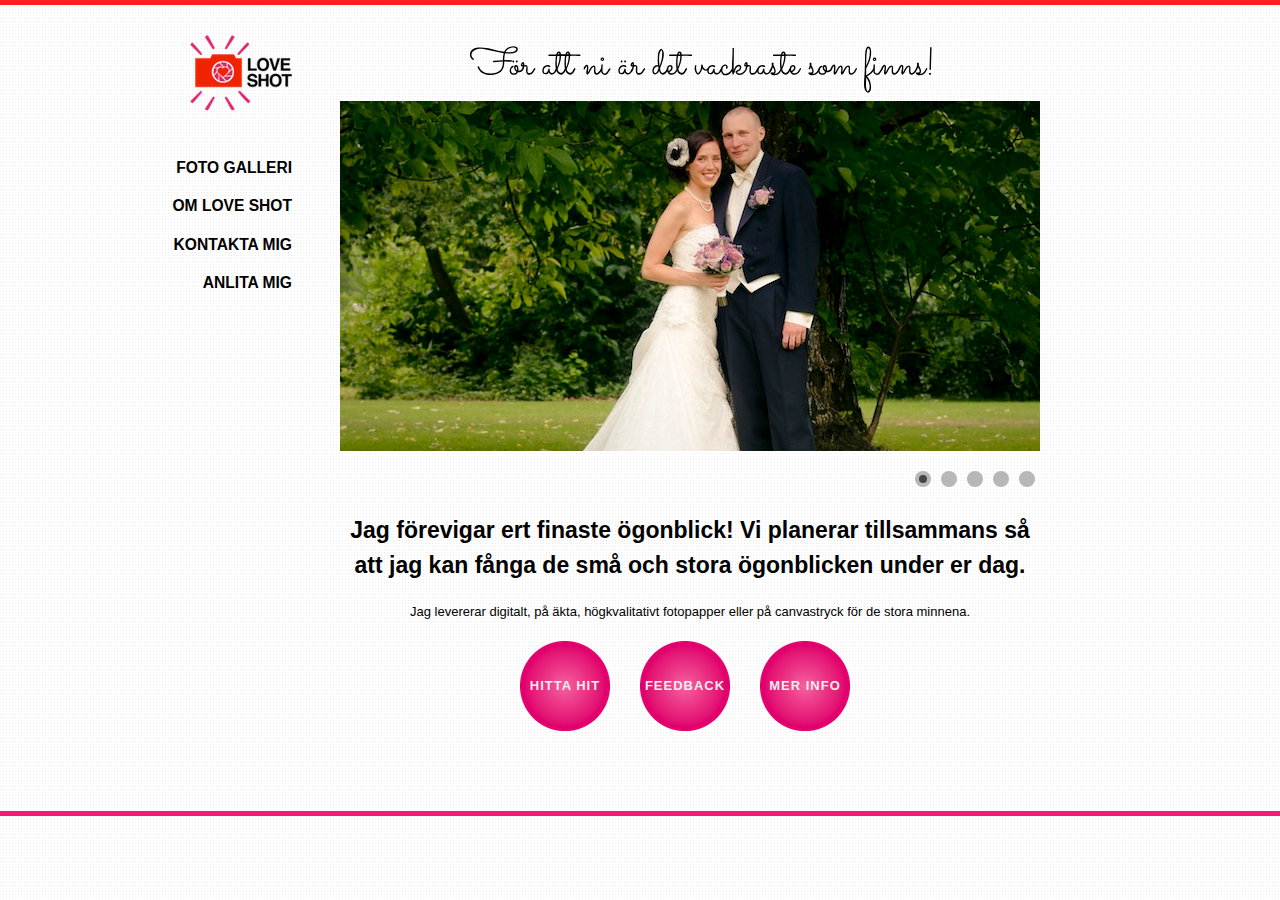
<file: static/index.html>
<!DOCTYPE html>
<html lang="en">

<head>
	<LINK REL="SHORTCUT ICON" HREF="/img/favicon.ico" /> 
	<meta charset="utf-8"/>
	<title>❤ LOVE SHOT ❤</title>
	<link rel="stylesheet" type="text/css" href="css/style.css"/>
	<link rel="stylesheet" type="text/css" media="all" href="css/reset.css" />
	<link rel="stylesheet" type="text/css" media="all" href="css/text.css" />
	<link rel="stylesheet" type="text/css" media="all" href="css/960.css" />
	<link rel="stylesheet" type="text/css" href="css/camera.css" />
	<script type='text/javascript' src='js/jquery.min.js'></script>
		<script src="js/cufon-yui.js" type="text/javascript"></script>
		<script src="js/Sacramento_400.font.js" type="text/javascript"></script>
		<script type="text/javascript">
			Cufon.replace('h1'); // Works without a selector engine
		</script>
    <script type='text/javascript' src='js/jquery.mobile.customized.min.js'></script>
    <script type='text/javascript' src='js/jquery.easing.1.3.js'></script> 
    <script type='text/javascript' src='js/camera.min.js'></script> 
    <script>
		jQuery(function(){
			
			jQuery('#camera_wrap_1').camera({
				thumbnails: false
			});
		});
	</script>
</head>

<body>
<hr class="style-top">
<div class="container_16">
	<div class="grid_16">
		<div class="grid_2 alpha">
			<div id="logo">
				<a href="index.html"><h1>LOVE SHOT</h1></a>
			</div>
		</div>

		<div class="grid_10 prefix_3 omega">
			<h1 class="tagline">För att ni är det vackraste som finns!</h1>
		</div>
	</div>
	
	<div class="grid_3 alpha">
		<div id="nav">
			<ul>
				<li><a href="foto-galleri.html">Foto Galleri</a></li>
				<li><a href="om-love.html">Om Love Shot</a></li>
				<li><a href="contact.html">Kontakta mig</a></li>
				<li><a href="bokatid.html">Anlita mig</a></li>
			</ul>
		</div>
	</div>
		<div class="grid_12 omega">
			<div class="camera_wrap camera_azure_skin" id="camera_wrap_1">
            <div data-src="img/slides/crp1.png">
                <!-- <div class="camera_caption simpleFade">
                </div> -->
            </div>
            <div data-src="img/slides/crp2.png">
                <!-- <div class="camera_caption simpleFade">
                </div> -->
            </div>
            <div data-src="img/slides/crp3.png">
                <!-- <div class="camera_caption simpleFade">
                </div> -->
            </div>
            <div data-src="img/slides/crp4.png">
                <!-- <div class="camera_caption simpleFade">
                </div> -->
            </div>
            <div data-src="img/slides/crp5.png">
				<!--<div class="camera_caption simpleFade">
                </div> -->
            </div>
        </div>
        <h2 class="desc">Jag förevigar ert finaste ögonblick! Vi planerar tillsammans så att jag kan fånga de små och stora ögonblicken under er dag. </h2>
        	<p class="desc">Jag levererar digitalt, på äkta, högkvalitativt fotopapper eller på canvastryck för de stora minnena.</p>
	</div>
	<div class="grid_2 prefix_6 alpha">
		<div class="circle">
			<a href="karta.html"><p>Hitta hit</p></a>
		</div>
	</div>

	<div class="grid_2">
		<div class="circle">
			<a href="feedback.html"><p>Feedback</p></a>
		</div>
	</div>

	<div class="grid_2 omega">
		<div class="circle">
			<a href="mer-info.html"><p>Mer info</p></a>
		</div>
	</div>
</div>
<br>
<hr class="style-bottom">
</body>

</html>
</file>
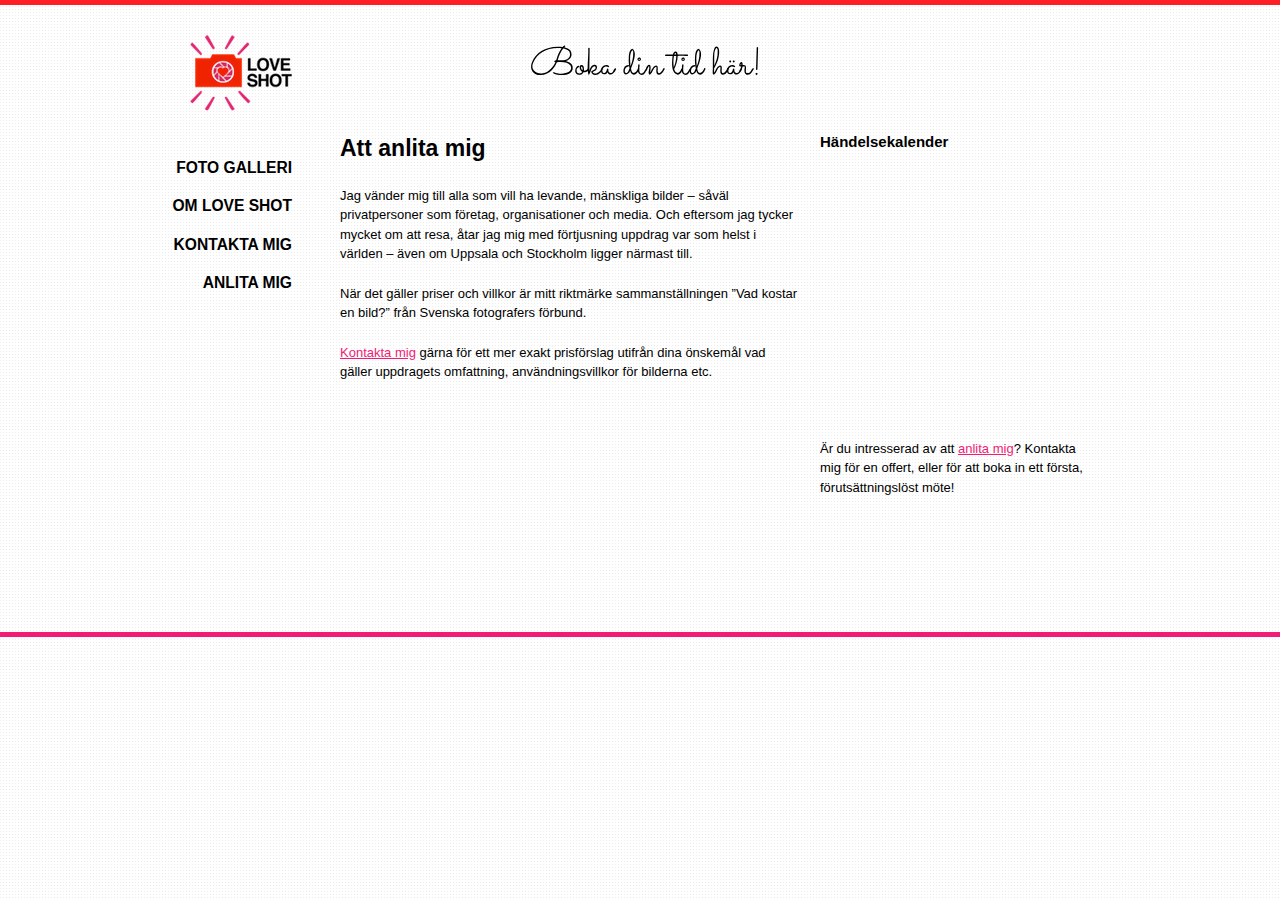
<file: static/bokatid.html>
<!DOCTYPE html>

<head>
	<meta charset="utf-8"/>
	<html lang="sv">
	<title>❤ LOVE SHOT ❤</title>
	<script src="js/cufon-yui.js" type="text/javascript"></script>
		<script src="js/Sacramento_400.font.js" type="text/javascript"></script>
		<script type="text/javascript">
			Cufon.replace('h1'); // Works without a selector engine
		</script>
	<link rel="stylesheet" type="text/css" href="css/style.css"/>
	<link rel="stylesheet" type="text/css" media="all" href="css/reset.css" />
	<link rel="stylesheet" type="text/css" media="all" href="css/text.css" />
	<link rel="stylesheet" type="text/css" media="all" href="css/960.css" />	
</head>

<body>
<hr class="style-top">
<div class="container_16">
	<div class="grid_16">
		<div class="grid_2 alpha">
			<div id="logo">
				<a href="index.html"><h1>LOVE SHOT</h1></a>  
			</div>													
		</div>

		<div class="grid_8 prefix_4 omega">
			<h1 class="tagline">Boka din tid här!</h1>  
		</div>
	</div>
	
	<div class="grid_3 alpha">
		<div id="nav">
			<ul>
				<li><a href="foto-galleri.html">Foto Galleri</a></li>         
				<li><a href="om-love.html">Om Love Shot</a></li>								
				<li><a href="contact.html">Kontakta mig</a></li>
				<li><a href="bokatid.html">Anlita mig</a></li>
			</ul>
		</div>
	</div>

	<div class="grid_13 omega">
		<div class="grid_8 alpha">
			<h2>Att anlita mig</h2>
			
			<p>Jag vänder mig till alla som vill ha levande, mänskliga bilder – såväl privatpersoner som företag, organisationer och media. Och eftersom jag tycker mycket om att resa, åtar jag mig med förtjusning uppdrag var som helst i världen – även om Uppsala och Stockholm ligger närmast till.</p>
 
			<p>När det gäller priser och villkor är mitt riktmärke sammanställningen ”Vad kostar en bild?” från Svenska fotografers förbund.</p>
			<p><a href="contact.html"><span class="coloredlink">Kontakta mig</span></a> gärna för ett mer exakt prisförslag utifrån dina önskemål vad gäller uppdragets omfattning, användningsvillkor för bilderna etc.</p>
		</div>
		<div id="last" class="grid_5 omega">
			<h6>Händelsekalender</h6>
			<iframe src="https://www.google.com/calendar/embed?showTitle=0&amp;showNav=0&amp;showPrint=0&amp;showCalendars=0&amp;height=240&amp;wkst=1&amp;bgcolor=%23FFFFFF&amp;src=thebashfulbear%40gmail.com&amp;color=%232952A3&amp;ctz=Europe%2FStockholm" style=" border-width:0 " width="300" height="240" frameborder="0" scrolling="no"></iframe>
			<br>
			<br>
			<p>Är du intresserad av att <a href="contact.html"><span class="coloredlink">anlita mig</span></a>? Kontakta mig för en offert, eller för att boka in ett första, förutsättningslöst möte!</p>
		</div>
	</div>
</div>
<br>
<hr class="style-bottom"> 
</body>
</html>
</file>
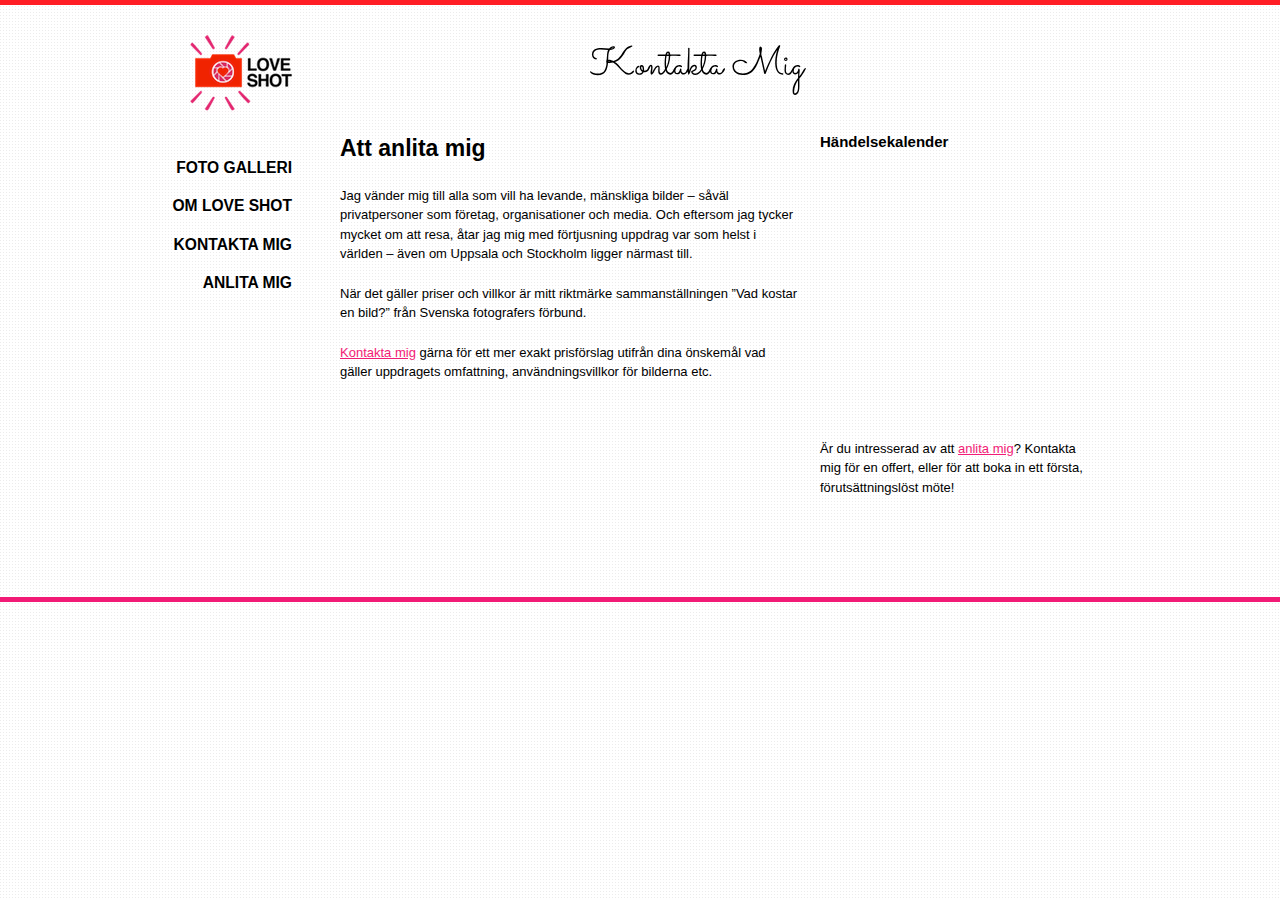
<file: static/bokatid2.html>
<!DOCTYPE html>
<html lang="en">

<head>
	<meta charset="utf-8"/>
	<html lang="sv">
	<title>❤ LOVE SHOT ❤</title>
		<script src="js/cufon-yui.js" type="text/javascript"></script>
		<script src="js/Sacramento_400.font.js" type="text/javascript"></script>
		<script type="text/javascript">
			Cufon.replace('h1'); // Works without a selector engine
		</script>
	<link rel="stylesheet" type="text/css" href="css/style.css"/>
	<link rel="stylesheet" type="text/css" media="all" href="css/reset.css" />
	<link rel="stylesheet" type="text/css" media="all" href="css/text.css" />
	<link rel="stylesheet" type="text/css" media="all" href="css/960.css" />
	<script type='text/javascript' src='js/jquery.min.js'></script>
	<script src="js/jquery.validate.js"></script>
	<script src="js/jquery.placeholder.js"></script>
	<script src="js/jquery.form.js"></script>

	<script>
	$(function(){
	$('#contact').validate({
	submitHandler: function(form) {
		$(form).ajaxSubmit({
		url: 'process.php',
		success: function() {
		$('#contact').hide();
		$('#contact-form').append("<p class='thanks'>Tack! Ditt meddelande har skickats.</p>")
		}
		});
		}
	});         
	});
	</script>		
</head>

<body>
<hr class="style-top">
<div class="container_16">
	<div class="grid_16">
		<div class="grid_2 alpha">
			<div id="logo">
				<a href="index.html"><h1>LOVE SHOT</h1></a>  
			</div>													
		</div>

		<div class="grid_8 prefix_5 omega">
			<h1 class="tagline">Kontakta Mig</h1>  
		</div>
	</div>
	
	<div class="grid_3 alpha">
		<div id="nav">
			<ul>
				<li><a href="foto-galleri.html">Foto Galleri</a></li>         
				<li><a href="om-love.html">Om Love Shot</a></li>								
				<li><a href="contact.html">Kontakta mig</a></li>
				<li><a href="bokatid.html">Anlita mig</a></li>
			</ul>
		</div>
	</div>
		<div class="grid_13 omega">
		<div class="grid_8  alpha">
			<h2>Att anlita mig</h2>
			
			<p>Jag vänder mig till alla som vill ha levande, mänskliga bilder – såväl privatpersoner som företag, organisationer och media. Och eftersom jag tycker mycket om att resa, åtar jag mig med förtjusning uppdrag var som helst i världen – även om Uppsala och Stockholm ligger närmast till.</p>
 
			<p>När det gäller priser och villkor är mitt riktmärke sammanställningen ”Vad kostar en bild?” från Svenska fotografers förbund.</p>
			<p><a href="contact.html"><span class="coloredlink">Kontakta mig</span></a> gärna för ett mer exakt prisförslag utifrån dina önskemål vad gäller uppdragets omfattning, användningsvillkor för bilderna etc.</p>
		</div>
		
		<div class="grid_5 omega">
			<h6>Händelsekalender</h6>
			<iframe src="https://www.google.com/calendar/embed?showTitle=0&amp;showNav=0&amp;showPrint=0&amp;showCalendars=0&amp;height=240&amp;wkst=1&amp;bgcolor=%23FFFFFF&amp;src=thebashfulbear%40gmail.com&amp;color=%232952A3&amp;ctz=Europe%2FStockholm" style=" border-width:0 " width="300" height="240" frameborder="0" scrolling="no"></iframe>
			<br>
			<br>
			<p>Är du intresserad av att <a href="contact.html"><span class="coloredlink">anlita mig</span></a>? Kontakta mig för en offert, eller för att boka in ett första, förutsättningslöst möte!</p>
		</div>
	</div>
</div>
<br>
<hr class="style-bottom"> 
</body>
</html>
</file>
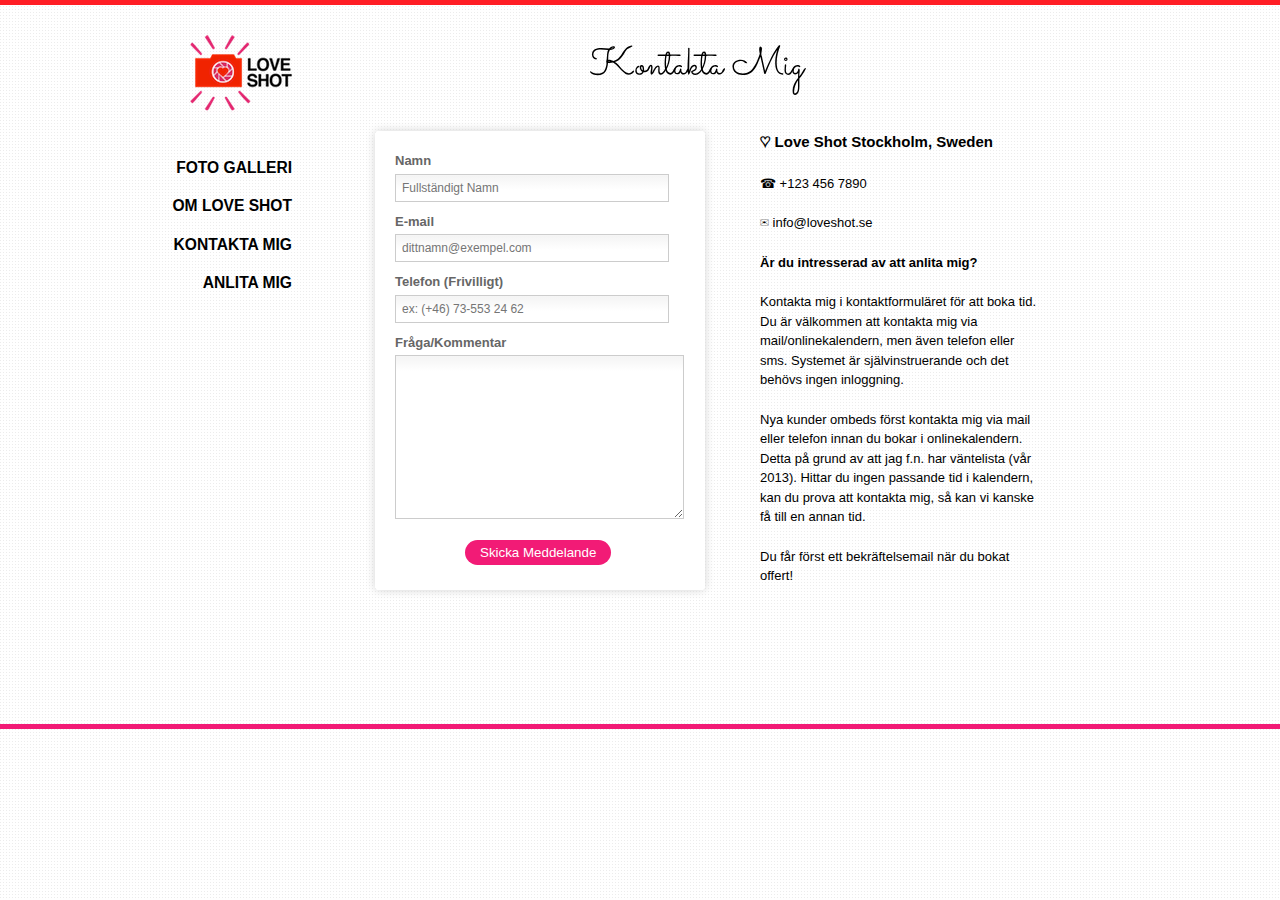
<file: static/contact.html>
<!DOCTYPE html>
<html lang="en">

<head>
	<meta charset="utf-8"/>
	<html lang="sv">
	<title>❤ LOVE SHOT ❤</title>
		<script src="js/cufon-yui.js" type="text/javascript"></script>
		<script src="js/Sacramento_400.font.js" type="text/javascript"></script>
		<script type="text/javascript">
			Cufon.replace('h1'); // Works without a selector engine
		</script>
	<link rel="stylesheet" type="text/css" href="css/style.css"/>
	<link rel="stylesheet" type="text/css" media="all" href="css/reset.css" />
	<link rel="stylesheet" type="text/css" media="all" href="css/text.css" />
	<link rel="stylesheet" type="text/css" media="all" href="css/960.css" />
	<script type='text/javascript' src='js/jquery.min.js'></script>
	<script src="js/jquery.validate.js"></script>
	<script src="js/jquery.placeholder.js"></script>
	<script src="js/jquery.form.js"></script>

	<script>
	$(function(){
	$('#contact').validate({
	submitHandler: function(form) {
		$(form).ajaxSubmit({
		url: 'process.php',
		success: function() {
		$('#contact').hide();
		$('#contact-form').append("<p class='thanks'>Tack! Ditt meddelande har skickats.</p>")
		}
		});
		}
	});         
	});
	</script>		
</head>

<body>
<hr class="style-top">
<div class="container_16">
	<div class="grid_16">
		<div class="grid_2 alpha">
			<div id="logo">
				<a href="index.html"><h1>LOVE SHOT</h1></a>  
			</div>													
		</div>

		<div class="grid_8 prefix_5 omega">
			<h1 class="tagline">Kontakta Mig</h1>  
		</div>
	</div>
	
	<div class="grid_3 alpha">
		<div id="nav">
			<ul>
				<li><a href="foto-galleri.html">Foto Galleri</a></li>         
				<li><a href="om-love.html">Om Love Shot</a></li>								
				<li><a href="contact.html">Kontakta mig</a></li>
				<li><a href="bokatid.html">Anlita mig</a></li>
			</ul>
		</div>
	</div>
		<div class="grid_13 omega">
		<div id="contact-form" class="grid_7  alpha">
			<form id="contact" method="post" action="">
				<fieldset>	

				<label for="name">Namn</label>
				<input type="text" name="name" placeholder="Fullst&auml;ndigt Namn" title="Ange ditt namn" class="required">

				<label for="email">E-mail</label>
				<input type="email" name="email" placeholder="dittnamn@exempel.com" title="Ange din e-mail adress" class="required email">

				<label for="phone">Telefon (Frivilligt)</label>
				<input type="tel" name="phone" placeholder="ex: (+46) 73-553 24 62">

				<label for="message">Fr&aring;ga/Kommentar</label>
				<textarea name="message" title="Ange fr&aring;ga/kommentar" class="required message"></textarea>

				<input type="submit" name="submit" class="button" id="submit" value="Skicka Meddelande" />

				</fieldset>
		</div>
				<script src="js/modernizr-min.js"></script>
				<script>
				if (!Modernizr.input.placeholder){
				      $('input[placeholder], textarea[placeholder]').placeholder();
				}
				</script>
		<div class="grid_5 omega">
			<h6>♡ Love Shot Stockholm, Sweden</h6>
			<p>☎ +123 456 7890</p>
			<p>✉ info@loveshot.se</p>
			<p><strong>Är du intresserad av att anlita mig?</strong></p>
           <p>Kontakta mig i kontaktformuläret för att boka tid. Du är välkommen att kontakta mig via mail/onlinekalendern, men även telefon eller sms. Systemet är självinstruerande och det behövs ingen inloggning.
           <p> Nya kunder ombeds först kontakta mig via mail eller telefon innan du bokar i onlinekalendern. Detta på grund av att jag f.n. har väntelista (vår 2013). Hittar du ingen passande tid i kalendern, kan du prova att kontakta mig, så kan vi kanske få till en annan tid.</p>
<p>Du får först ett bekräftelsemail när du bokat offert!</p>
			<br>
			<br>
		</div>
	</div>
</div>
<br>
<hr class="style-bottom"> 
</body>
</html>
</file>
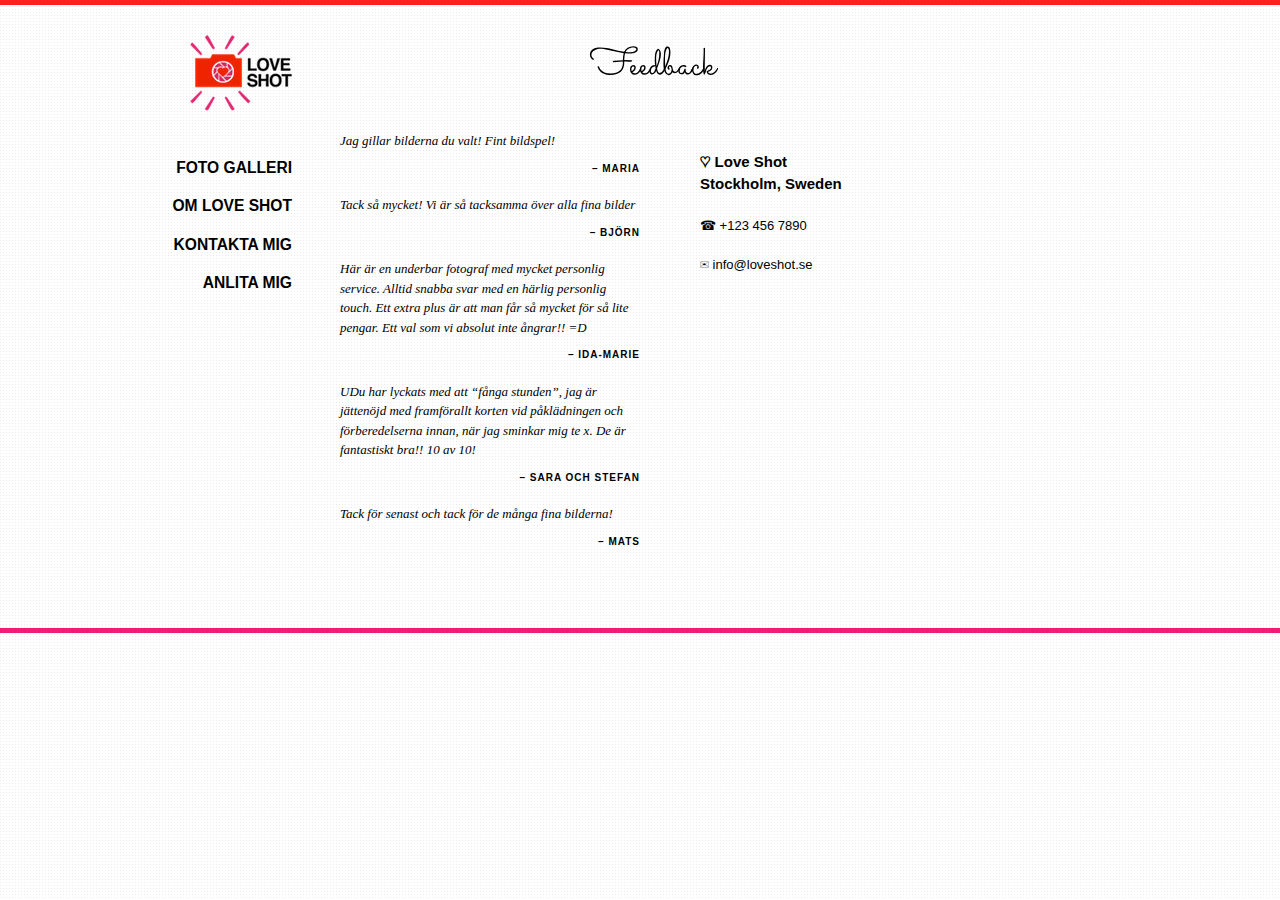
<file: static/feedback.html>
<!DOCTYPE html>
<head>
	<meta charset="utf-8"/>
	<html lang="sv">
	<title>❤ LOVE SHOT ❤</title>
	<link rel="stylesheet" type="text/css" href="css/style.css"/>
	<link rel="stylesheet" type="text/css" media="all" href="css/reset.css" />
	<link rel="stylesheet" type="text/css" media="all" href="css/text.css" />
	<link rel="stylesheet" type="text/css" media="all" href="css/960.css" />
		<script src="js/cufon-yui.js" type="text/javascript"></script>
		<script src="js/Sacramento_400.font.js" type="text/javascript"></script>
		<script type="text/javascript">
			Cufon.replace('h1'); // Works without a selector engine
		</script>
</head>

<body>
<hr class="style-top">
<div class="container_16">
	<div class="grid_16">
		<div class="grid_2 alpha">
			<div id="logo">
				<a href="index.html"><h1>LOVE SHOT</h1></a>  
			</div>													
		</div>

		<div class="grid_8 prefix_5 omega">
			<h1 class="tagline">Feedback</h1>  
		</div>
	</div>
	
	<div class="grid_3 alpha">
		<div id="nav">
			<ul>
				<li><a href="foto-galleri.html">Foto Galleri</a></li>         
				<li><a href="om-love.html">Om Love Shot</a></li>								
				<li><a href="contact.html">Kontakta mig</a></li>
				<li><a href="bokatid.html">Anlita mig</a></li>
			</ul>
		</div>
	</div>

	<div class="grid_13 omega">
		<div class="grid_6 alpha">	
		
		<blockquote>
			<p>Jag gillar bilderna du valt! Fint bildspel!</p>
			<cite>&ndash; Maria</cite>
		</blockquote>
		<br>
		<blockquote>
			<p>Tack så mycket! Vi är så tacksamma över alla fina bilder</p>
			<cite>&ndash; Björn</cite>
		</blockquote>
		<br>
		<blockquote>
			<p>Här är en underbar fotograf med mycket personlig service. Alltid snabba svar med en härlig personlig touch. Ett extra plus är att man får så mycket för så lite pengar. Ett val som vi absolut inte ångrar!! =D</p>
			<cite>&ndash; Ida-Marie</cite>
		</blockquote>
		<br>
		<blockquote>
			<p>UDu har lyckats med att “fånga stunden”, jag är jättenöjd med framförallt korten vid påklädningen och förberedelserna innan, när jag sminkar mig te x. De är fantastiskt bra!! 10 av 10!</p>
			<cite>&ndash; Sara och Stefan</cite>
		</blockquote>
		<br>
		<blockquote>
			<p>Tack för senast och tack för de många fina bilderna!</p>
			<cite>&ndash; Mats</cite>
		</blockquote>
		<br>
		</div>

		<div class="grid_3 omega">
			<br>
			<h6>♡ Love Shot Stockholm, Sweden</h6>
			<p>☎ +123 456 7890</p>
			<p>✉ info@loveshot.se</p>
		</div>
	</div>
</div>
<hr class="style-bottom"> 
</body>
</html>
</file>
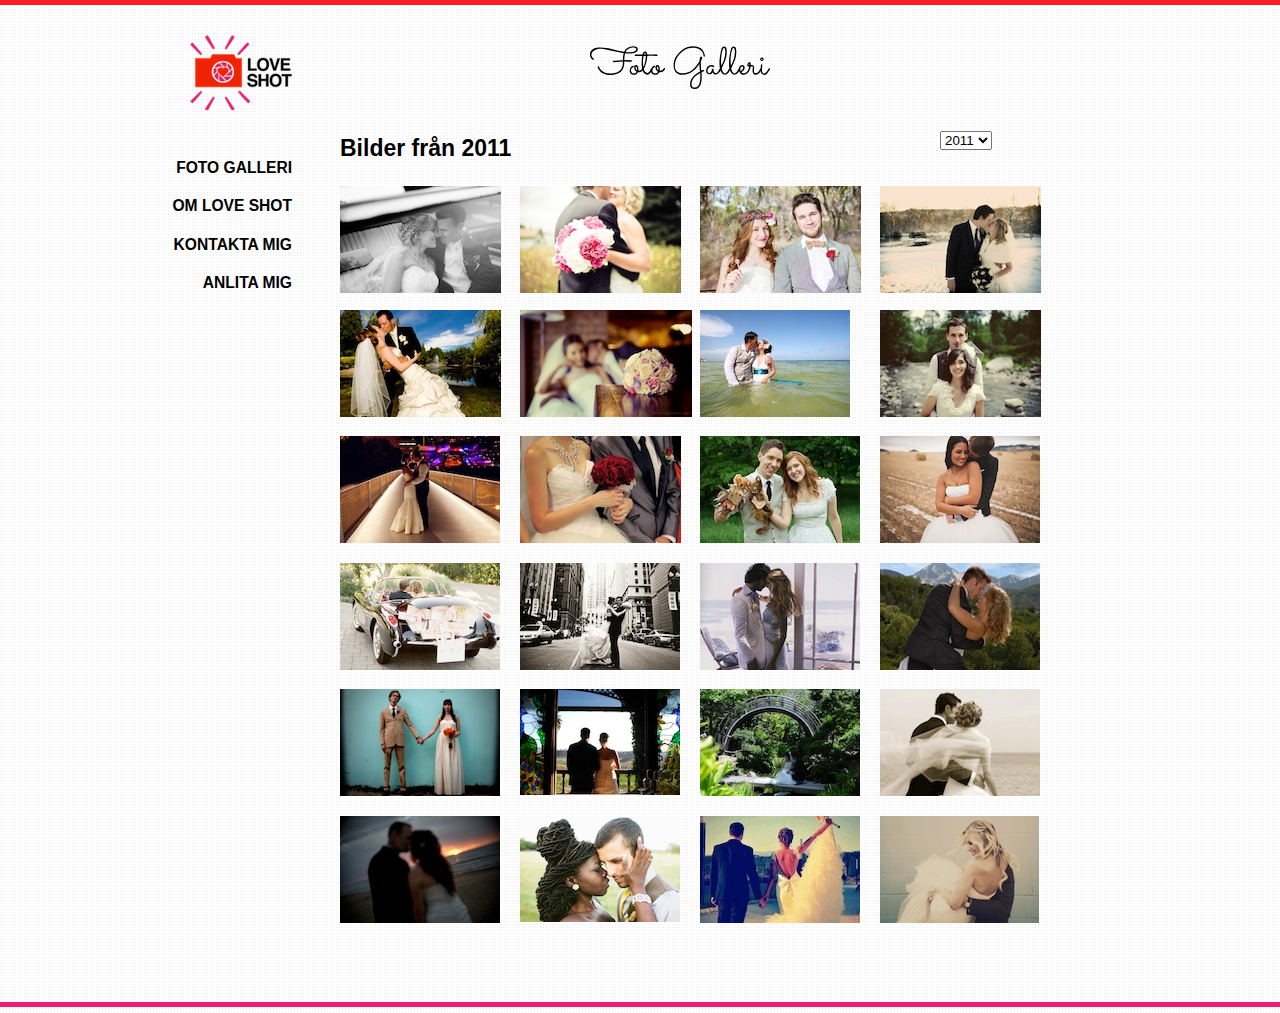
<file: static/foto-galleri-2011.html>
<!DOCTYPE html>
<html lang="en">

<head>
	<meta charset="utf-8"/>
	<title>❤ LOVE SHOT ❤</title>
		<script src="js/cufon-yui.js" type="text/javascript"></script>
		<script src="js/Sacramento_400.font.js" type="text/javascript"></script>
		<script type="text/javascript">
			Cufon.replace('h1'); // Works without a selector engine
		</script>
	<link rel="stylesheet" type="text/css" href="css/style.css"/>
	<link rel="stylesheet" type="text/css" media="all" href="css/reset.css" />
	<link rel="stylesheet" type="text/css" media="all" href="css/text.css" />
	<link rel="stylesheet" type="text/css" media="all" href="css/960.css" />
	<link href="css/lightbox.css" rel="stylesheet" />
	<script type='text/javascript' src='js/jquery.min.js'></script>
	<script src="js/jquery-1.7.2.min.js"></script>
	<script src="js/lightbox.js"></script>
	<script type="text/javascript">
        function OnClickButton () {
           var selectBox = document.getElementById("navigation");
    	   var selectedValue = selectBox.options[selectBox.selectedIndex].value;
    		location.href = selectedValue;
        }
    </script>
</head>

<body>
<hr class="style-top">
<div class="container_16">
	<div class="grid_16">
		<div class="grid_2 alpha">
			<div id="logo">
				<a href="index.html"><h1>LOVE SHOT</h1></a>
			</div>
		</div>

		<div class="grid_8 prefix_5 omega">
			<h1 class="tagline">Foto Galleri</h1>
		</div>
	</div>
	
	<div class="grid_3 alpha">
		<div id="nav">
			<ul>
				<li><a href="foto-galleri.html">Foto Galleri</a></li>
				<li><a href="om-love.html">Om Love Shot</a></li>
				<li><a href="contact.html">Kontakta mig</a></li>
				<li><a href="bokatid.html">Anlita mig</a></li>
			</ul>
		</div>
	</div>
			<div class="grid_4">
				<h2>Bilder från 2011</h2>
			</div>
			
			<div class="grid_2 prefix_6 omega">
			<select id="navigation" onchange="OnClickButton()">
			  <option value="foto-galleri.html">2013</option>
			  <option value="foto-galleri-2012.html">2012</option>
			  <option value="2011" selected>2011</option>
			</select>
			</div>
	<div class="grid_12 omega">

			<div class="grid_3 alpha">
				<a href="img/galleri/
			2011/big_/bg_1.jpg" rel="lightbox[nyabilder]" title="Agnes och Aron"><img src="img/galleri/
			2011/sm_1.jpg"></a>
			</div>
			<div class="grid_3">
				<a href="img/galleri/
			2011/big_/bg_2.jpg" rel="lightbox[nyabilder]" title="Ella och  Dennis"><img src="img/galleri/
			2011/sm_2.jpg"></a>
			</div>
			<div class="grid_3">
				<a href="img/galleri/
			2011/big_/bg_3.jpg" rel="lightbox[nyabilder]" title="Astrid och Edvin"><img src="img/galleri/
			2011/sm_3.jpg"></a>
			</div>
			
			<div class="grid_3 omega">
				<a href="img/galleri/
			2011/big_/bg_4.jpg" rel="lightbox[nyabilder]" title="Annie och Elliot"><img src="img/galleri/
			2011/sm_4.jpg"></a>
			</div>
	</div>

	<div class="grid_12 prefix_3 alpha">
			<div class="grid_3 alpha">
				<a href="img/galleri/
			2011/big_/bg_5.jpg" rel="lightbox[nyabilder]" title="Elvira och Filip"><img src="img/galleri/
			2011/sm_5.jpg"></a>
			</div>
			<div class="grid_3">
				<a href="img/galleri/
			2011/big_/bg_6.jpg" rel="lightbox[nyabilder]" title="Engla och Gustav"><img src="img/galleri/
			2011/sm_6.jpg"></a>
			</div>
			<div class="grid_3">
				<a href="img/galleri/
			2011/big_/bg_7.jpg" rel="lightbox[nyabilder]" title="Hanna och Jesper"><img src="img/galleri/
			2011/sm_7.jpg"></a>
			</div>
			<div class="grid_3 omega">
				<a href="img/galleri/
			2011/big_/bg_8.jpg" rel="lightbox[nyabilder]" title="Jennifer och Kalle"><img src="img/galleri/
			2011/sm_8.jpg"></a>
			</div>
	</div>
	<div class="grid_12 prefix_3 alpha">
			<br>
			<div class="grid_3 alpha">
				<a href="img/galleri/
			2011/big_/bg_9.jpg" rel="lightbox[nyabilder]" title="Kajsa och Love"><img src="img/galleri/
			2011/sm_9.jpg"></a>
			</div>
			<div class="grid_3">
				<a href="img/galleri/
			2011/big_/bg_10.jpg" rel="lightbox[nyabilder]" title="Klara och Max"><img src="img/galleri/
			2011/sm_10.jpg"></a>
			</div>
			<div class="grid_3">
				<a href="img/galleri/
			2011/big_/bg_11.jpg" rel="lightbox[nyabilder]" title="Lilly och Mikael"><img src="img/galleri/
			2011/sm_11.jpg"></a>
			</div>
			<div class="grid_3 omega">
				<a href="img/galleri/
			2011/big_/bg_12.jpg" rel="lightbox[nyabilder]" title="Lisa och Samuel"><img src="img/galleri/
			2011/sm_12.jpg"></a>
			</div>
	</div>

	<div class="grid_12 alpha prefix_3">
			<br>
			<div class="grid_3 alpha">
				<a href="img/galleri/
			2011/big_/bg_13.jpg" rel="lightbox[nyabilder]" title="Liv och Rasmus"><img src="img/galleri/
			2011/sm_13.jpg"></a>
			</div>
			<div class="grid_3">
				<a href="img/galleri/
			2011/big_/bg_14.jpg" rel="lightbox[nyabilder]" title="Melissa och Sebastian"><img src="img/galleri/
			2011/sm_14.jpg"></a>
			</div>
			<div class="grid_3">
				<a href="img/galleri/
			2011/big_/bg_15.jpg" rel="lightbox[nyabilder]" title="My och Theodor"><img src="img/galleri/
			2011/sm_15.jpg"></a>
			</div>
			<div class="grid_3 omega">
				<a href="img/galleri/
			2011/big_/bg_16.jpg" rel="lightbox[nyabilder]" title="Ronja och Tim"><img src="img/galleri/
			2011/sm_16.jpg"></a>
			</div>
	</div>

	<div class="grid_12 prefix_3 alpha">
			<br>
			<div class="grid_3 alpha">
				<a href="img/galleri/
			2011/big_/bg_17.jpg" rel="lightbox[nyabilder]" title="Victoria och William"><img src="img/galleri/
			2011/sm_17.jpg"></a>
			</div>
			<div class="grid_3">
				<a href="img/galleri/
			2011/big_/bg_18.jpg" rel="lightbox[nyabilder]" title="Stina och Viggo"><img src="img/galleri/
			2011/sm_18.jpg"></a>
			</div>
			<div class="grid_3">
				<a href="img/galleri/
			2011/big_/bg_19.jpg" rel="lightbox[nyabilder]" title="Sofie och Simon"><img src="img/galleri/
			2011/sm_19.jpg"></a>
			</div>
			<div class="grid_3 omega">
				<a href="img/galleri/
			2011/big_/bg_20.jpg" rel="lightbox[nyabilder]" title="Sofia och Nils"><img src="img/galleri/
			2011/sm_20.jpg"></a>
			</div>
	</div>
	<div class="grid_12 prefix_3 alpha">
			<br>
			<div class="grid_3 alpha">
				<a href="img/galleri/
			2011/big_/bg_21.jpg" rel="lightbox[nyabilder]" title="Tilde och Noel"><img src="img/galleri/
			2011/sm_21.jpg"></a>
			</div>
			<div class="grid_3">
				<a href="img/galleri/
			2011/big_/bg_22.jpg" rel="lightbox[nyabilder]" title="Louise och Noah"><img src="img/galleri/
			2011/sm_22.jpg"></a>
			</div>
			<div class="grid_3">
				<a href="img/galleri/
			2011/big_/bg_23.jpg" rel="lightbox[nyabilder]" title="Ester och Måns"><img src="img/galleri/
			2011/sm_23.jpg"></a>
			</div>
			<div class="grid_3 omega">
				<a href="img/galleri/
			2011/big_/bg_24.jpg" rel="lightbox[nyabilder]" title="Livia och Jonas"><img src="img/galleri/
			2011/sm_24.jpg"></a>
			</div>
	</div>

</div>
<br>
<hr class="style-bottom">
</body>

</html>
</file>
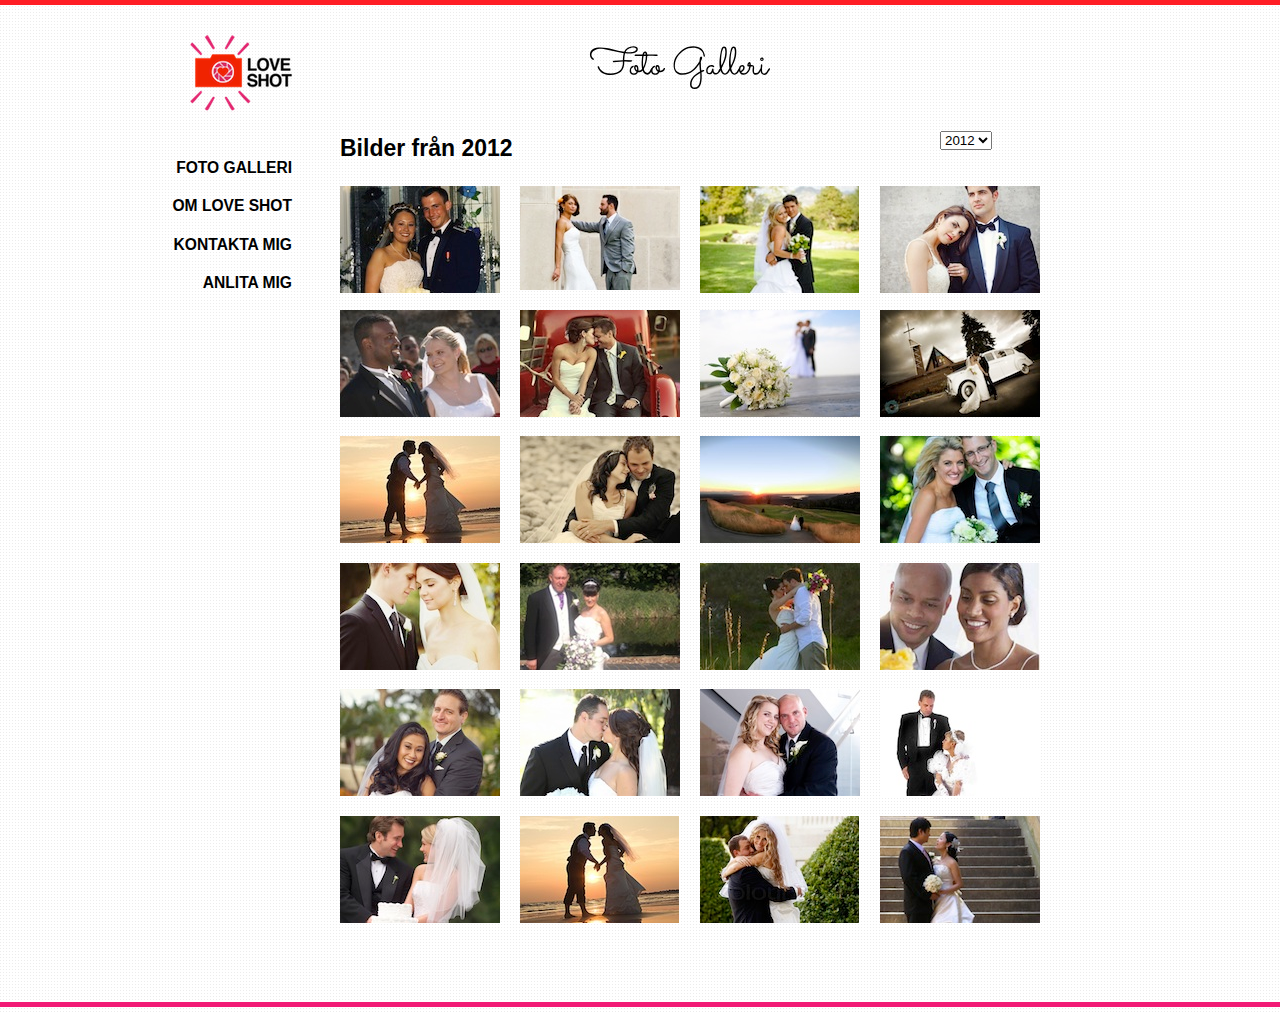
<file: static/foto-galleri-2012.html>
<!DOCTYPE html>
<html lang="en">

<head>
	<meta charset="utf-8"/>
	<title>❤ LOVE SHOT ❤</title>
		<script src="js/cufon-yui.js" type="text/javascript"></script>
		<script src="js/Sacramento_400.font.js" type="text/javascript"></script>
		<script type="text/javascript">
			Cufon.replace('h1'); // Works without a selector engine
		</script>
	<link rel="stylesheet" type="text/css" href="css/style.css"/>
	<link rel="stylesheet" type="text/css" media="all" href="css/reset.css" />
	<link rel="stylesheet" type="text/css" media="all" href="css/text.css" />
	<link rel="stylesheet" type="text/css" media="all" href="css/960.css" />
	<link href="css/lightbox.css" rel="stylesheet" />
	<script type='text/javascript' src='js/jquery.min.js'></script>
	<script src="js/jquery-1.7.2.min.js"></script>
	<script src="js/lightbox.js"></script>
		<script type="text/javascript">
        function OnClickButton () {
           var selectBox = document.getElementById("navigation");
    	   var selectedValue = selectBox.options[selectBox.selectedIndex].value;
    		location.href = selectedValue;
        }
    </script>		
</head>

<body>
<hr class="style-top">
<div class="container_16">
	<div class="grid_16">
		<div class="grid_2 alpha">
			<div id="logo">
				<a href="index.html"><h1>LOVE SHOT</h1></a>
			</div>
		</div>

		<div class="grid_8 prefix_5 omega">
			<h1 class="tagline">Foto Galleri</h1>
		</div>
	</div>
	
	<div class="grid_3 alpha">
		<div id="nav">
			<ul>
				<li><a href="foto-galleri.html">Foto Galleri</a></li>
				<li><a href="om-love.html">Om Love Shot</a></li>
				<li><a href="contact.html">Kontakta mig</a></li>
				<li><a href="bokatid.html">Anlita mig</a></li>
			</ul>
		</div>
	</div>
			<div class="grid_4">
				<h2>Bilder från 2012</h2>
			</div>
			
			<div class="grid_2 prefix_6 omega">
			<select id="navigation" onchange="OnClickButton()">
			  <option value="foto-galleri.html">2013</option>
			  <option value="2012" selected>2012</option>
			  <option value="foto-galleri-2011.html">2011</option>
			</select>
			</div>
	<div class="grid_12 omega">

			<div class="grid_3 alpha">
				<a href="img/galleri/2012/big_/bg_1.jpg" rel="lightbox[nyabilder]" title="Agnes och Aron"><img src="img/galleri/2012/sm_1.jpg"></a>
			</div>
			<div class="grid_3">
				<a href="img/galleri/2012/big_/bg_2.jpg" rel="lightbox[nyabilder]" title="Ella och  Dennis"><img src="img/galleri/2012/sm_2.jpg"></a>
			</div>
			<div class="grid_3">
				<a href="img/galleri/2012/big_/bg_3.jpg" rel="lightbox[nyabilder]" title="Astrid och Edvin"><img src="img/galleri/2012/sm_3.jpg"></a>
			</div>
			
			<div class="grid_3 omega">
				<a href="img/galleri/2012/big_/bg_4.jpg" rel="lightbox[nyabilder]" title="Annie och Elliot"><img src="img/galleri/2012/sm_4.jpg"></a>
			</div>
	</div>

	<div class="grid_12 prefix_3 alpha">
			<div class="grid_3 alpha">
				<a href="img/galleri/2012/big_/bg_5.jpg" rel="lightbox[nyabilder]" title="Elvira och Filip"><img src="img/galleri/2012/sm_5.jpg"></a>
			</div>
			<div class="grid_3">
				<a href="img/galleri/2012/big_/bg_6.jpg" rel="lightbox[nyabilder]" title="Engla och Gustav"><img src="img/galleri/2012/sm_6.jpg"></a>
			</div>
			<div class="grid_3">
				<a href="img/galleri/2012/big_/bg_7.jpg" rel="lightbox[nyabilder]" title="Hanna och Jesper"><img src="img/galleri/2012/sm_7.jpg"></a>
			</div>
			<div class="grid_3 omega">
				<a href="img/galleri/2012/big_/bg_8.jpg" rel="lightbox[nyabilder]" title="Jennifer och Kalle"><img src="img/galleri/2012/sm_8.jpg"></a>
			</div>
	</div>
	<div class="grid_12 prefix_3 alpha">
			<br>
			<div class="grid_3 alpha">
				<a href="img/galleri/2012/big_/bg_9.jpg" rel="lightbox[nyabilder]" title="Kajsa och Love"><img src="img/galleri/2012/sm_9.jpg"></a>
			</div>
			<div class="grid_3">
				<a href="img/galleri/2012/big_/bg_10.jpg" rel="lightbox[nyabilder]" title="Klara och Max"><img src="img/galleri/2012/sm_10.jpg"></a>
			</div>
			<div class="grid_3">
				<a href="img/galleri/2012/big_/bg_11.jpg" rel="lightbox[nyabilder]" title="Lilly och Mikael"><img src="img/galleri/2012/sm_11.jpg"></a>
			</div>
			<div class="grid_3 omega">
				<a href="img/galleri/2012/big_/bg_12.jpg" rel="lightbox[nyabilder]" title="Lisa och Samuel"><img src="img/galleri/2012/sm_12.jpg"></a>
			</div>
	</div>

	<div class="grid_12 alpha prefix_3">
			<br>
			<div class="grid_3 alpha">
				<a href="img/galleri/2012/big_/bg_13.jpg" rel="lightbox[nyabilder]" title="Liv och Rasmus"><img src="img/galleri/2012/sm_13.jpg"></a>
			</div>
			<div class="grid_3">
				<a href="img/galleri/2012/big_/bg_14.jpg" rel="lightbox[nyabilder]" title="Melissa och Sebastian"><img src="img/galleri/2012/sm_14.jpg"></a>
			</div>
			<div class="grid_3">
				<a href="img/galleri/2012/big_/bg_15.jpg" rel="lightbox[nyabilder]" title="My och Theodor"><img src="img/galleri/2012/sm_15.jpg"></a>
			</div>
			<div class="grid_3 omega">
				<a href="img/galleri/2012/big_/bg_16.jpg" rel="lightbox[nyabilder]" title="Ronja och Tim"><img src="img/galleri/2012/sm_16.jpg"></a>
			</div>
	</div>

	<div class="grid_12 prefix_3 alpha">
			<br>
			<div class="grid_3 alpha">
				<a href="img/galleri/2012/big_/bg_17.jpg" rel="lightbox[nyabilder]" title="Victoria och William"><img src="img/galleri/2012/sm_17.jpg"></a>
			</div>
			<div class="grid_3">
				<a href="img/galleri/2012/big_/bg_18.jpg" rel="lightbox[nyabilder]" title="Stina och Viggo"><img src="img/galleri/2012/sm_18.jpg"></a>
			</div>
			<div class="grid_3">
				<a href="img/galleri/2012/big_/bg_19.jpg" rel="lightbox[nyabilder]" title="Sofie och Simon"><img src="img/galleri/2012/sm_19.jpg"></a>
			</div>
			<div class="grid_3 omega">
				<a href="img/galleri/2012/big_/bg_20.jpg" rel="lightbox[nyabilder]" title="Sofia och Nils"><img src="img/galleri/2012/sm_20.jpg"></a>
			</div>
	</div>
	<div class="grid_12 prefix_3 alpha">
			<br>
			<div class="grid_3 alpha">
				<a href="img/galleri/2012/big_/bg_21.jpg" rel="lightbox[nyabilder]" title="Tilde och Noel"><img src="img/galleri/2012/sm_21.jpg"></a>
			</div>
			<div class="grid_3">
				<a href="img/galleri/2012/big_/bg_22.jpg" rel="lightbox[nyabilder]" title="Louise och Noah"><img src="img/galleri/2012/sm_22.jpg"></a>
			</div>
			<div class="grid_3">
				<a href="img/galleri/2012/big_/bg_23.jpg" rel="lightbox[nyabilder]" title="Ester och Måns"><img src="img/galleri/2012/sm_23.jpg"></a>
			</div>
			<div class="grid_3 omega">
				<a href="img/galleri/2012/big_/bg_24.jpg" rel="lightbox[nyabilder]" title="Livia och Jonas"><img src="img/galleri/2012/sm_24.jpg"></a>
			</div>
	</div>

</div>
<br>
<hr class="style-bottom">
</body>

</html>
</file>
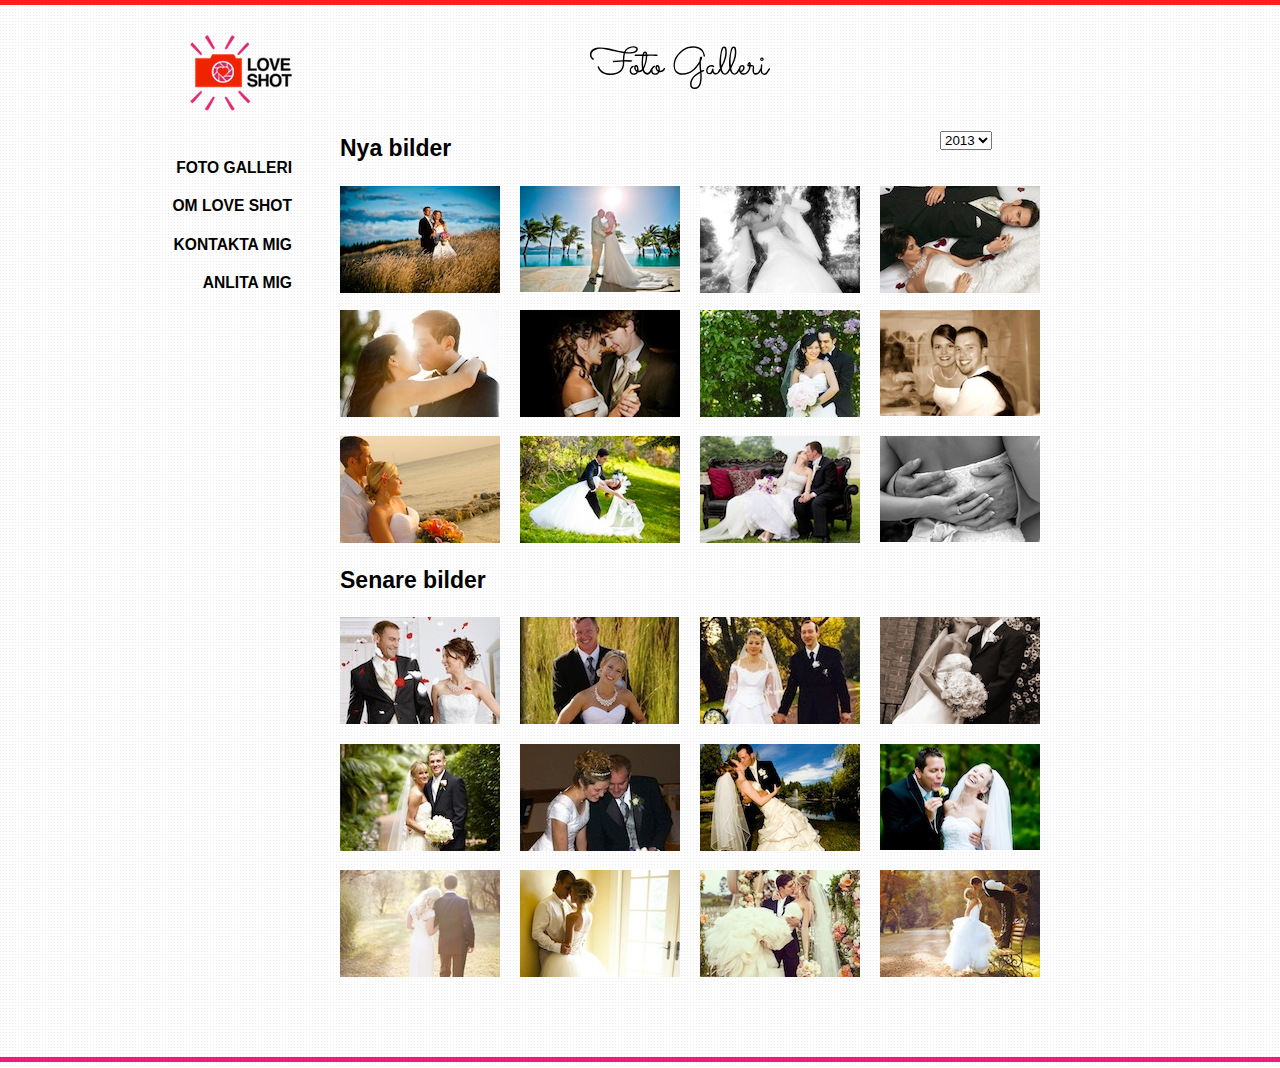
<file: static/foto-galleri.html>
<!DOCTYPE html>
<html lang="en">

<head>
	<meta charset="utf-8"/>
	<title>❤ LOVE SHOT ❤</title>
		<script src="js/cufon-yui.js" type="text/javascript"></script>
		<script src="js/Sacramento_400.font.js" type="text/javascript"></script>
		<script type="text/javascript">
			Cufon.replace('h1'); // Works without a selector engine
		</script>
	<link rel="stylesheet" type="text/css" href="css/style.css"/>
	<link rel="stylesheet" type="text/css" media="all" href="css/reset.css" />
	<link rel="stylesheet" type="text/css" media="all" href="css/text.css" />
	<link rel="stylesheet" type="text/css" media="all" href="css/960.css" />
	<link href="css/lightbox.css" rel="stylesheet" />
	<script src="js/jquery-1.7.2.min.js"></script>
	<script src="js/lightbox.js"></script>
		<script type="text/javascript">
        function OnClickButton () {
           var selectBox = document.getElementById("navigation");
    	   var selectedValue = selectBox.options[selectBox.selectedIndex].value;
    		location.href = selectedValue;
        }
    </script>
</head>

<body>
<hr class="style-top">
<div class="container_16">
	<div class="grid_16">
		<div class="grid_2 alpha">
			<div id="logo">
				<a href="index.html"><h1>LOVE SHOT</h1></a>
			</div>
		</div>

		<div class="grid_8 prefix_5 omega">
			<h1 class="tagline">Foto Galleri</h1>
		</div>
	</div>
	
	<div class="grid_3 alpha">
		<div id="nav">
			<ul>
				<li><a href="foto-galleri.html">Foto Galleri</a></li>
				<li><a href="om-love.html">Om Love Shot</a></li>
				<li><a href="contact.html">Kontakta mig</a></li>
				<li><a href="bokatid.html">Anlita mig</a></li>
			</ul>
		</div>
	</div>
			<div class="grid_4">
				<h2>Nya bilder</h2>
			</div>
			
			<div class="grid_2 prefix_6 omega">
			<select id="navigation" onchange="OnClickButton()">
			  <option value="#" selected>2013</option>
			  <option value="foto-galleri-2012.html">2012</option>
			  <option value="foto-galleri-2011.html">2011</option>
			</select>
			</div>
	<div class="grid_12 omega">

			<div class="grid_3 alpha">
				<a href="img/galleri/2013/big_/bg_1.jpg" rel="lightbox[nyabilder2013]" title="Isabelle och Johan"><img src="img/galleri/2013/sm_1.jpg"></a>
			</div>
			<div class="grid_3">
				<a href="img/galleri/2013/big_/bg_2.jpg" rel="lightbox[nyabilder2013]" title="Johanna och Hannes"><img src="img/galleri/2013/sm_2.jpg"></a>
			</div>
			<div class="grid_3">
				<a href="img/galleri/2013/big_/bg_3.jpg" rel="lightbox[nyabilder2013]" title="Julia och Viktor"><img src="img/galleri/2013/sm_3.jpg"></a>
			</div>
			
			<div class="grid_3 omega">
				<a href="img/galleri/2013/big_/bg_4.jpg" rel="lightbox[nyabilder2013]" title="Hanna och Jakob"><img src="img/galleri/2013/sm_4.jpg"></a>
			</div>
	</div>

	<div class="grid_12 prefix_3 alpha">
			<div class="grid_3 alpha">
				<a href="img/galleri/2013/big_/bg_5.jpg" rel="lightbox[nyabilder2013]" title="Lovisa och Niklas"><img src="img/galleri/2013/sm_5.jpg"></a>
			</div>
			<div class="grid_3">
				<a href="img/galleri/2013/big_/bg_6.jpg" rel="lightbox[nyabilder2013]" title="Erika och Gabriel"><img src="img/galleri/2013/sm_6.jpg"></a>
			</div>
			<div class="grid_3">
				<a href="img/galleri/2013/big_/bg_7.jpg" rel="lightbox[nyabilder2013]" title="Daniella och Kristoffer"><img src="img/galleri/2013/sm_7.jpg"></a>
			</div>
			<div class="grid_3 omega">
				<a href="img/galleri/2013/big_/bg_8.jpg" rel="lightbox[nyabilder2013]" title="Josefin och David"><img src="img/galleri/2013/sm_8.jpg"></a>
			</div>
	</div>
	<div class="grid_12 prefix_3 alpha">
			<br>
			<div class="grid_3 alpha">
				<a href="img/galleri/2013/big_/bg_9.jpg" rel="lightbox[nyabilder2013]" title="Madeleine och Chris"><img src="img/galleri/2013/sm_9.jpg"></a>
			</div>
			<div class="grid_3">
				<a href="img/galleri/2013/big_/bg_10.jpg" rel="lightbox[nyabilder2013]" title="Lisa och Albin"><img src="img/galleri/2013/sm_10.jpg"></a>
			</div>
			<div class="grid_3">
				<a href="img/galleri/2013/big_/bg_11.jpg" rel="lightbox[nyabilder2013]" title="Jasmine och Alfred"><img src="img/galleri/2013/sm_11.jpg"></a>
			</div>
			<div class="grid_3 omega">
				<a href="img/galleri/2013/big_/bg_12.jpg" rel="lightbox[nyabilder2013]" title="Olivia och Anders"><img src="img/galleri/2013/sm_12.jpg"></a>
			</div>
	</div>

	<div class="grid_12 alpha prefix_3">
			<br>
			<h2>Senare bilder</h2>
			<div class="grid_3 alpha">
				<a href="img/galleri/2013/big_/bg_13.jpg" rel="lightbox[senarebilder2013]" title="Sara och William"><img src="img/galleri/2013/sm_13.jpg"></a>
			</div>
			<div class="grid_3">
				<a href="img/galleri/2013/big_/bg_14.jpg" rel="lightbox[senarebilder2013]" title="Linnea och Isak"><img src="img/galleri/2013/sm_14.jpg"></a>
			</div>
			<div class="grid_3">
				<a href="img/galleri/2013/big_/bg_15.jpg" rel="lightbox[senarebilder2013]" title="Amanda och Markus"><img src="img/galleri/2013/sm_15.jpg"></a>
			</div>
			<div class="grid_3 omega">
				<a href="img/galleri/2013/big_/bg_16.jpg" rel="lightbox[senarebilder2013]" title="Henny och Lucas"><img src="img/galleri/2013/sm_16.jpg"></a>
			</div>
	</div>

	<div class="grid_12 prefix_3 alpha">
			<br>
			<div class="grid_3 alpha">
				<a href="img/galleri/2013/big_/bg_17.jpg" rel="lightbox[senarebilder2013]" title="Wilma och Leo"><img src="img/galleri/2013/sm_17.jpg"></a>
			</div>
			<div class="grid_3">
				<a href="img/galleri/2013/big_/bg_18.jpg" rel="lightbox[senarebilder2013]" title="Moa och Hampus"><img src="img/galleri/2013/sm_18.jpg"></a>
			</div>
			<div class="grid_3">
				<a href="img/galleri/2013/big_/bg_19.jpg" rel="lightbox[senarebilder2013]" title="Tuva och Olle"><img src="img/galleri/2013/sm_19.jpg"></a>
			</div>
			<div class="grid_3 omega">
				<a href="img/galleri/2013/big_/bg_20.jpg" rel="lightbox[senarebilder2013]" title="Emelie och Benjamin"><img src="img/galleri/2013/sm_20.jpg"></a>
			</div>
	</div>
	<div class="grid_12 prefix_3 alpha">
			<br>
			<div class="grid_3 alpha">
				<a href="img/galleri/2013/big_/bg_21.jpg" rel="lightbox[senarebilder2013]" title="Freja och Melker"><img src="img/galleri/2013/sm_21.jpg"></a>
			</div>
			<div class="grid_3">
				<a href="img/galleri/2013/big_/bg_22.jpg" rel="lightbox[senarebilder2013]" title="Frida och Robin"><img src="img/galleri/2013/sm_22.jpg"></a>
			</div>
			<div class="grid_3">
				<a href="img/galleri/2013/big_/bg_23.jpg" rel="lightbox[senarebilder2013]" title="Rebecka och Theodore"><img src="img/galleri/2013/sm_23.jpg"></a>
			</div>
			<div class="grid_3 omega">
				<a href="img/galleri/2013/big_/bg_24.jpg" rel="lightbox[senarebilder2013]" title="Cornelia och Tobias"><img src="img/galleri/2013/sm_24.jpg"></a>
			</div>
	</div>

</div>
<br>
<hr class="style-bottom">
</body>

</html>
</file>
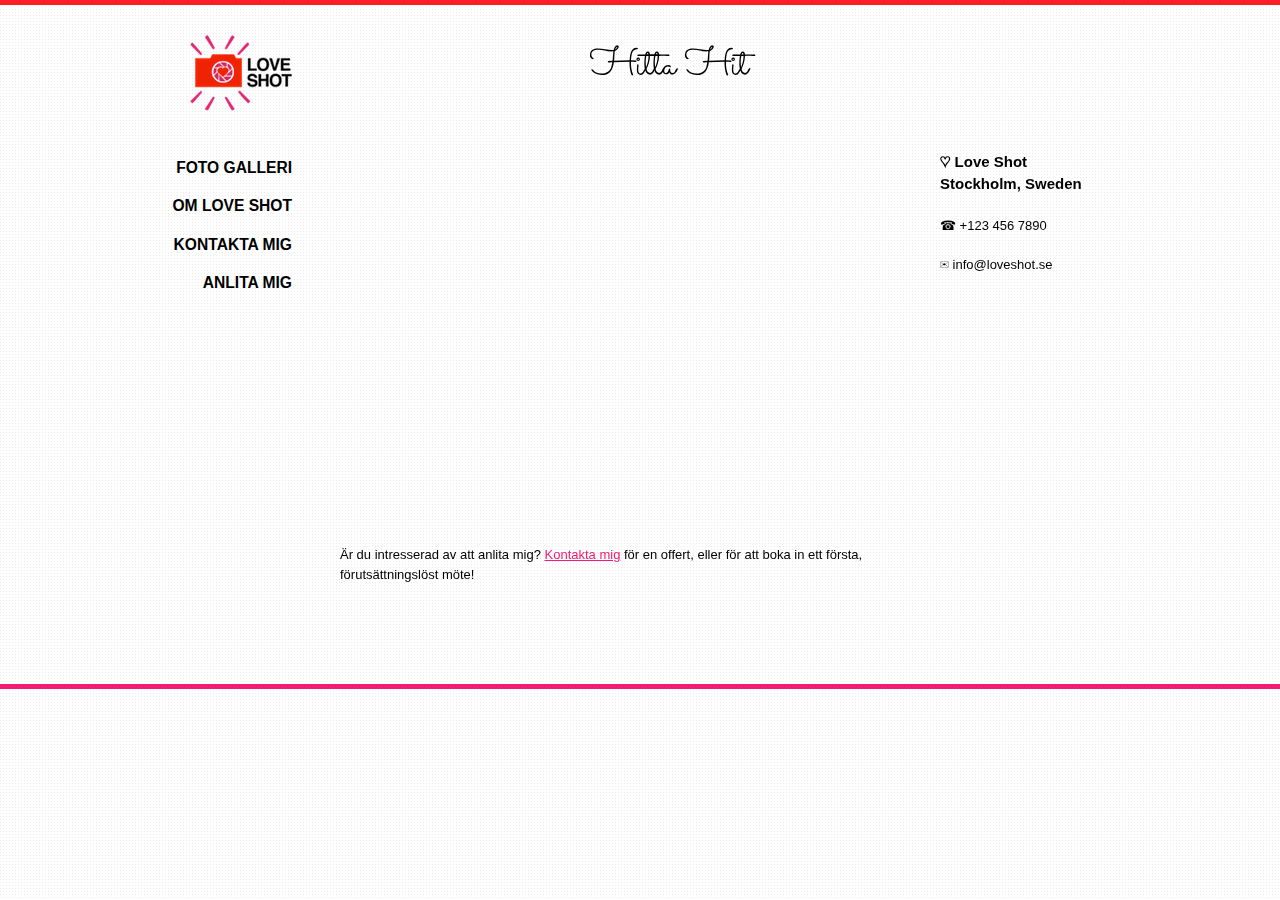
<file: static/karta.html>
<!DOCTYPE html>
<html lang="en">

<head>
	<meta charset="utf-8"/>
	<html lang="sv">
	<title>❤ LOVE SHOT ❤</title>
		<script src="js/cufon-yui.js" type="text/javascript"></script>
		<script src="js/Sacramento_400.font.js" type="text/javascript"></script>
		<script type="text/javascript">
			Cufon.replace('h1'); // Works without a selector engine
		</script>
	<link rel="stylesheet" type="text/css" href="css/style.css"/>
	<link rel="stylesheet" type="text/css" media="all" href="css/reset.css" />
	<link rel="stylesheet" type="text/css" media="all" href="css/text.css" />
	<link rel="stylesheet" type="text/css" media="all" href="css/960.css" />
</head>

<body>
<hr class="style-top">
<div class="container_16">
	<div class="grid_16">
		<div class="grid_2 alpha">
			<div id="logo">
				<a href="index.html"><h1>LOVE SHOT</h1></a>  
			</div>													
		</div>

		<div class="grid_8 prefix_5 omega">
			<h1 class="tagline">Hitta Hit</h1>  
		</div>
	</div>
	
	<div class="grid_3 alpha">
		<div id="nav">
			<ul>
				<li><a href="foto-galleri.html">Foto Galleri</a></li>         
				<li><a href="om-love.html">Om Love Shot</a></li>								
				<li><a href="contact.html">Kontakta mig</a></li>
				<li><a href="bokatid.html">Anlita mig</a></li>
			</ul>
		</div>
	</div>

	<div class="grid_13 omega">
		<div class="grid_10 alpha">	

			<br>
			<iframe width="580" height="350" frameborder="0" scrolling="no" marginheight="0" marginwidth="0" src="https://maps.google.com/maps?f=q&amp;source=s_q&amp;hl=en&amp;geocode=&amp;q=Gallerian,+Hamngatan+37,+111+53+Stockholm,+Sweden&amp;aq=&amp;sll=59.332533,18.067231&amp;sspn=0.005483,0.018089&amp;t=k&amp;ie=UTF8&amp;hq=Gallerian,&amp;hnear=Hamngatan+37,+111+53+Stockholm,+Sweden&amp;z=16&amp;output=embed"></iframe><br /><small><a href="https://maps.google.com/maps?f=q&amp;source=embed&amp;hl=en&amp;geocode=&amp;q=Gallerian,+Hamngatan+37,+111+53+Stockholm,+Sweden&amp;aq=&amp;sll=59.332533,18.067231&amp;sspn=0.005483,0.018089&amp;t=k&amp;ie=UTF8&amp;hq=Gallerian,&amp;hnear=Hamngatan+37,+111+53+Stockholm,+Sweden&amp;z=16" style="color:#0000FF;text-align:left"></a></small>
			<br>
			<br>
			<p>Är du intresserad av att anlita mig? <a href="contact.html"><span class="coloredlink">Kontakta mig</span></a> för en offert, eller för att boka in ett första, förutsättningslöst möte!</p>	
			
		</div>
		<div class="grid_3 omega">
			<br>
			<h6>♡ Love Shot Stockholm, Sweden</h6>
			<p>☎ +123 456 7890</p>
			<p>✉ info@loveshot.se</p>
		</div>
	</div>
</div>
<br>
<hr class="style-bottom"> 
</body>
</html>
</file>
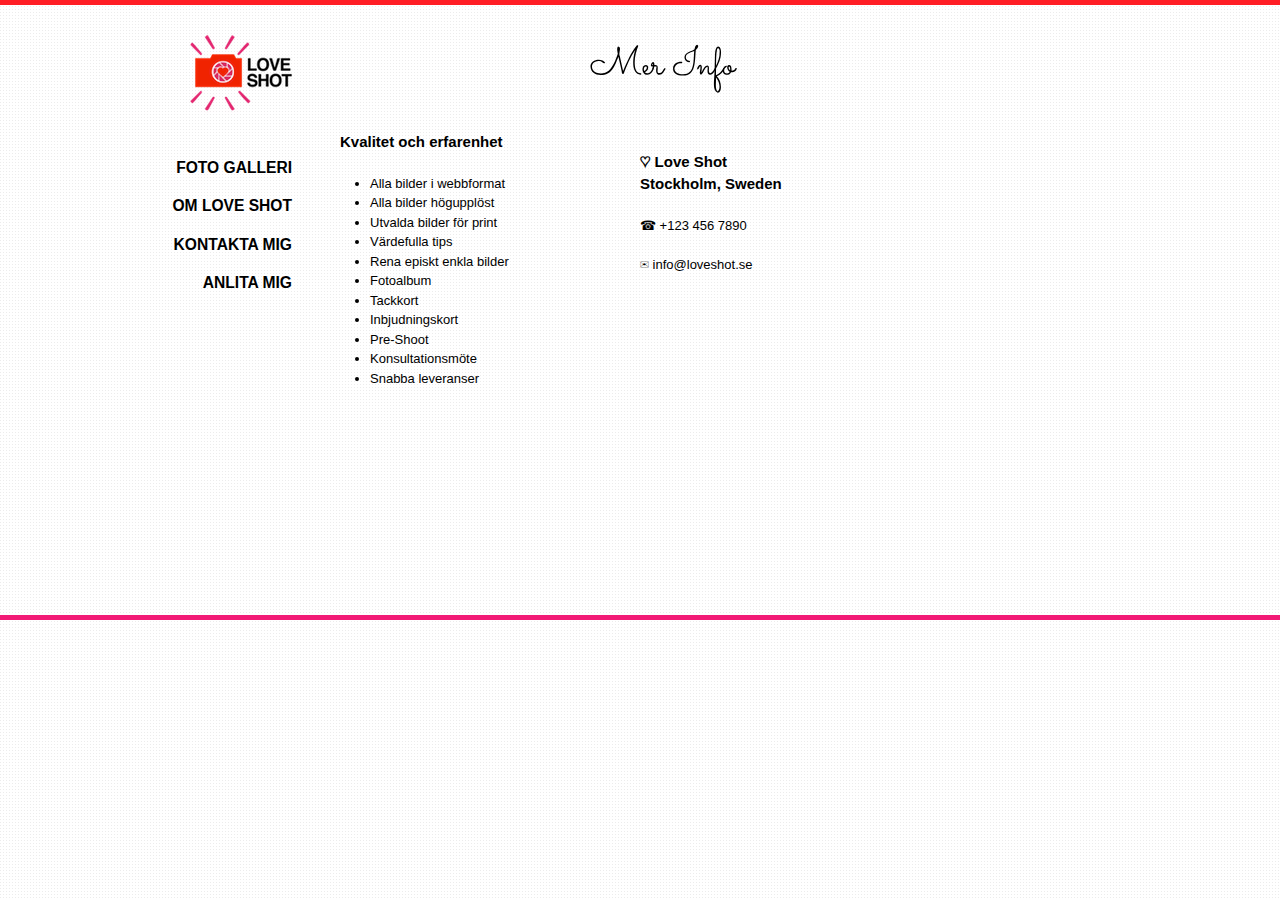
<file: static/mer-info.html>
<!DOCTYPE html>
<html lang="en">

<head>
	<meta charset="utf-8"/>
	<html lang="sv">
	<title>❤ LOVE SHOT ❤</title>
		<script src="js/cufon-yui.js" type="text/javascript"></script>
		<script src="js/Sacramento_400.font.js" type="text/javascript"></script>
		<script type="text/javascript">
			Cufon.replace('h1'); // Works without a selector engine
		</script>
	<link rel="stylesheet" type="text/css" href="css/style.css"/>
	<link rel="stylesheet" type="text/css" media="all" href="css/reset.css" />
	<link rel="stylesheet" type="text/css" media="all" href="css/text.css" />
	<link rel="stylesheet" type="text/css" media="all" href="css/960.css" />	
</head>

<body>
<hr class="style-top">
<div class="container_16">
	<div class="grid_16">
		<div class="grid_2 alpha">
			<div id="logo">
				<a href="index.html"><h1>LOVE SHOT</h1></a>  
			</div>													
		</div>

		<div class="grid_8 prefix_5 omega">
			<h1 class="tagline">Mer Info</h1>  
		</div>
	</div>
	
	<div class="grid_3 alpha">
		<div id="nav">
			<ul>
				<li><a href="foto-galleri.html">Foto Galleri</a></li>         
				<li><a href="om-love.html">Om Love Shot</a></li>								
				<li><a href="contact.html">Kontakta mig</a></li>
				<li><a href="bokatid.html">Anlita mig</a></li>
			</ul>
		</div>
	</div>

	<div class="grid_13 omega">
		<div class="grid_5 alpha">	
		<h6>Kvalitet och erfarenhet</h6>
			
<ul>
	<li>Alla bilder i webbformat</li>
	<li>Alla bilder högupplöst</li>
	<li>Utvalda bilder för print</li>
	<li>Värdefulla tips</li>
	<li>Rena episkt enkla bilder</li>
	<li>Fotoalbum</li>
	<li>Tackkort</li>
	<li>Inbjudningskort</li>
	<li>Pre-Shoot</li>
	<li>Konsultationsmöte</li>
	<li>Snabba leveranser</li>
</ul>


		</div>
		<div id="last1" class="grid_3 omega">
			<br>
			<h6>♡ Love Shot Stockholm, Sweden</h6>
			<p>☎ +123 456 7890</p>
			<p>✉ info@loveshot.se</p>
		</div>
	</div>

</div>
<hr class="style-bottom"> 
</body>
</html>
</file>
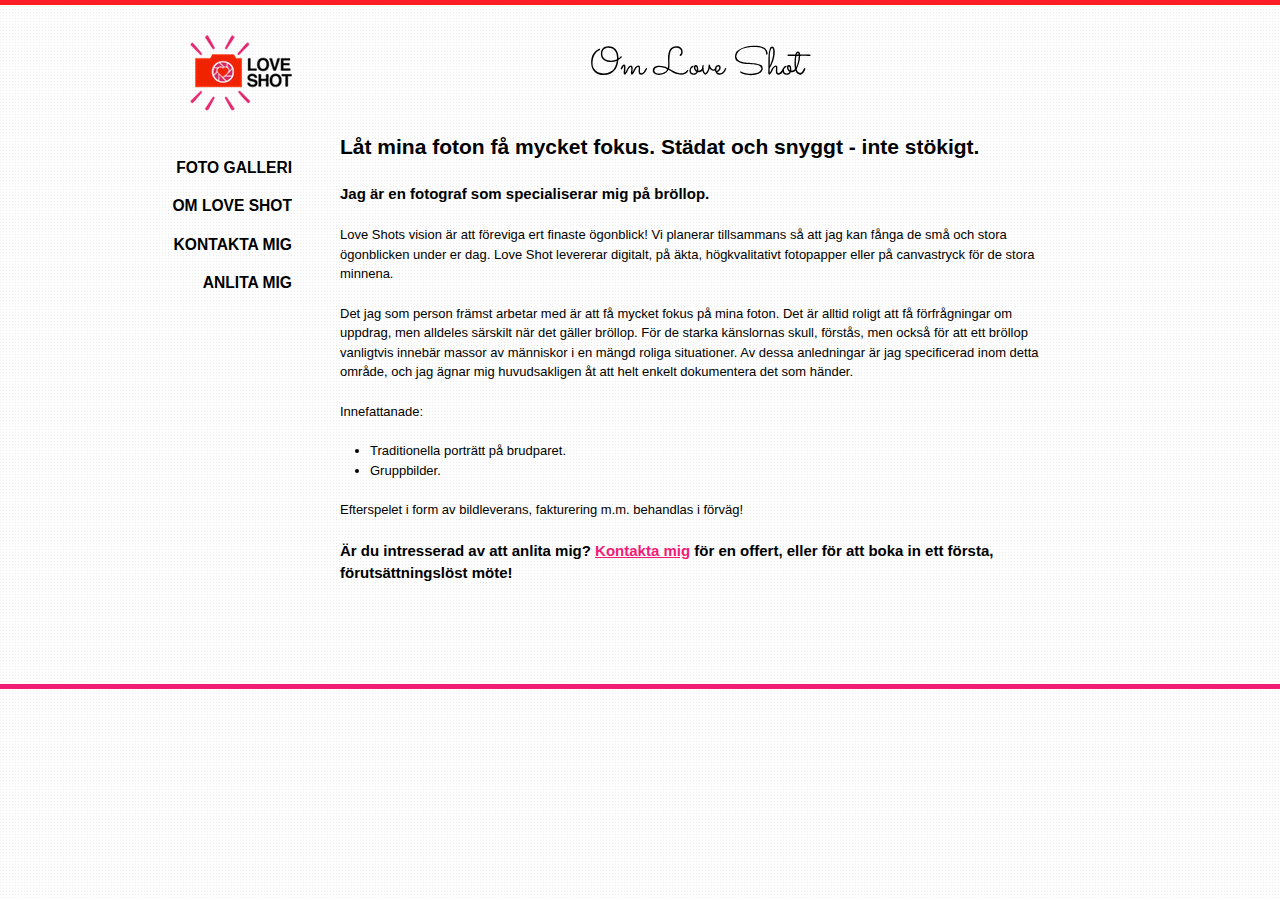
<file: static/om-love.html>
<!DOCTYPE html>
<html lang="en">

<head>
	<meta charset="utf-8"/>
	<title>❤ LOVE SHOT ❤</title>
		<script src="js/cufon-yui.js" type="text/javascript"></script>
		<script src="js/Sacramento_400.font.js" type="text/javascript"></script>
		<script type="text/javascript">
			Cufon.replace('h1'); // Works without a selector engine
		</script>
	<link rel="stylesheet" type="text/css" href="css/style.css"/>
	<link rel="stylesheet" type="text/css" media="all" href="css/reset.css" />
	<link rel="stylesheet" type="text/css" media="all" href="css/text.css" />
	<link rel="stylesheet" type="text/css" media="all" href="css/960.css" />
	<link rel="stylesheet" type="text/css" href="css/camera.css" />
	<script type='text/javascript' src='js/jquery.min.js'></script>
    <script type='text/javascript' src='js/jquery.mobile.customized.min.js'></script>
    <script type='text/javascript' src='js/jquery.easing.1.3.js'></script> 
    <script type='text/javascript' src='js/camera.min.js'></script> 
    <script>
		jQuery(function(){
			
			jQuery('#camera_wrap_1').camera({
				thumbnails: false
			});
		});
	</script>
</head>
<body>
<hr class="style-top">
<div class="container_16">
	<div class="grid_16">
		<div class="grid_2 alpha">
			<div id="logo">
				<a href="index.html"><h1>LOVE SHOT</h1></a>  
			</div>													
		</div>

		<div class="grid_4 prefix_5 omega">
			<h1 class="tagline">Om Love Shot</h1>  
		</div>
	</div>
	
	<div class="grid_3 alpha">
		<div id="nav">
			<ul>
				<li><a href="foto-galleri.html">Foto Galleri</a></li>         
				<li><a href="om-love.html">Om Love Shot</a></li>								
				<li><a href="contact.html">Kontakta mig</a></li>
				<li><a href="bokatid.html">Anlita mig</a></li>
			</ul>
		</div>
	</div>
		<div class="grid_12 omega">
		<h3>Låt mina foton få mycket fokus. Städat och snyggt - inte stökigt.</h3>
		<h6>Jag är en fotograf som specialiserar mig på bröllop.</h6>
 
<p>Love Shots vision är att föreviga ert finaste ögonblick! Vi planerar tillsammans så att jag kan fånga de små och stora ögonblicken under er dag. Love Shot levererar digitalt, på äkta, högkvalitativt fotopapper eller på canvastryck för de stora minnena.</p>
 
<p>Det jag som person främst arbetar med är att få mycket fokus på mina foton. Det är alltid roligt att få förfrågningar om uppdrag, men alldeles särskilt när det gäller bröllop. För de starka känslornas skull, förstås, men också för att ett bröllop vanligtvis innebär massor av människor i en mängd roliga situationer. Av dessa anledningar är jag specificerad inom detta område, och jag ägnar mig huvudsakligen åt att helt enkelt dokumentera det som händer.</p>
 
<p>Innefattanade:</p>
<ul>
<li>Traditionella porträtt på brudparet.</li>
<li>Gruppbilder.</li>
</ul>
 
<p>Efterspelet i form av bildleverans, fakturering m.m. behandlas i förväg!</p>
 
<h6>Är du intresserad av att anlita mig? <a href="contact.html"><span class="coloredlink">Kontakta mig</span></a> för en offert, eller för att boka in ett första, förutsättningslöst möte!</h6>

	</div>
</div>
<br>
<hr class="style-bottom"> 
</body>

</html>
</file>
<file: static/css/style.css>
/*HEADER*/

body {
	background-image: url(../img/subtle_dots.png);
	background-repeat: repeat;
}

#logo h1{
	text-indent: -9999px;
}

#logo a{
	background: url(../img/csg-50f7216aacbc5_sm.png) 0 100px;
	outline: none;
	display: block;
	width: 140px; 
	height: 100px;
}

#logo a:hover {
	background: url(../img/csg-50f7216aacbc5_sm.png) 0 254px;
	width: 140px;
	height: 100px;
}

hr.style-top {
    height: 6px;
    border-style: solid;
    border-color: #ff1e25;
    border-width: 5px 0 0 0;
}

hr.style-bottom {
	margin-top: 60px;
    height: 6px;
    border-style: solid;
    border-color: #f21b76;
    border-width: 5px 0 0 0;
}

.tagline {
	font-size: 3em;
}

/*NAVIGATION*/

#nav {
	margin: 25px 28px 0 0;
}

#nav ul {
	text-align: right;
	font-weight: bolder;
	font-size: 1.2em;
	list-style-type: none;
	margin:0;
	padding:0;
}

#nav li {
	text-transform: uppercase;
	margin: 0;
	padding-bottom: 15px;
}

#nav a:link {
	color: black;
	text-decoration: none;
	font-style: normal;
}

#nav a:hover {
	color: #ff1e25;
}



/*BODY*/

#camera_wrap_1 {
	margin-top: -30px;
}

.desc {
	text-align: center;
}


.circle p {
	margin-top: 1.5em;
	text-align: center; 
	line-height: 90px;
	letter-spacing: 1px;
	font-weight: bold;
	text-transform: uppercase;
}

.circle a {
	background: url(../img/sprites.png) 0 185px;
	outline: none;
	display: block;
	width: 90px; 
	height: 90px;
	margin-top: -20px;
}

.circle a:hover{
	background: url(../img/sprites.png) 0 90px;
}



/*ANCHOR TAGS
*/

a:link
{
color: #ededed;
text-decoration: none;
font-style: normal;
}

a:visited
{
color: #333434;
}

a:hover
{
color: #faffff;
}

a:active
{
color: white;
}

#last {
	margin-bottom: 35px;
}

#last1 {
	margin-bottom: 260px;
}

.coloredlink {
	color: #f21b76;
	text-decoration: underline;
}

/*-------------------------------------
FORM CORE
------------------------------------------*/

form#contact fieldset {
	padding: 10px 20px 20px 20px;
	margin: 0 auto;
	border: 0;
	background-color: #fff;
	width: 290px;
	text-align: left;
	border-radius: 4px;
    -webkit-border-radius: 4px;
    -moz-border-radius: 8px;
    -moz-box-shadow: 0px 0px 10px #d3d3d3; 
	-webkit-box-shadow: 0px 2px 10px #d3d3d3; 
	box-shadow: 0px 0px 10px #d3d3d3; 
}

form#contact input[type="text"], input[type="url"], 
input[type="email"], input[type="tel"], textarea {
	margin: 3px 0 0 0;
	padding: 6px; 
	width: 260px; 
	font-family: arial, sans-serif; 
	font-size: 12px; 
	border: 1px solid #ccc;
    background: -webkit-gradient(linear, left top, left 15, from(#FFFFFF), color-stop(4%, #f4f4f4), to(#FFFFFF));
    background: -moz-linear-gradient(top, #FFFFFF, #f4f4f4 1px, #FFFFFF 15px);
}

form#contact textarea {
	width: 275px; 
	height: 150px;
}

form#contact label {
	display: block;
	font-size: 13px;
	color: #666;
	margin-top: 10px;
	font-weight: bold;
}

form#contact label.error { 
	width: 270px;
	margin: 3px 0 0 0;
	display: block;
	color: #cf0101;                              
	font-size: 11px; 
	text-align: right;
}

form#contact .placeholder {
	color: #aaa;
}

form#contact .button {
	display: inline-block;
	position: relative;
	top: 15px;
	left: 70px;
	margin-bottom: 20px;
	padding: 5px 15px 5px 15px;
	background-color: #f21b76;
	border: none;
	color: #fff;
	-moz-border-radius: 15px;
	-webkit-border-radius: 15px;
	border-radius: 15px;
}

form#contact .button:hover {
	background-color: #ff1e25;
	cursor: pointer;
}

form#contact .button:active {
	background-color: #ff1e25;
	cursor: pointer;
}



blockquote p { margin-bottom: 10px; font-style: italic; 

}

blockquote cite { font-style: normal; display: block; text-align: right; text-transform: uppercase; font-size: 10px; font-weight: bold; letter-spacing: 1px; font-family: Arial, Helvetica, sans-serif; 
}

/*
 |	Setting the width for the blockquotes is required
 |	to accurately adjust it's contianer
*/

blockquote {
	font-family: Georgia, Times, serif;
	width: 300px; /* required */
	margin: 0 auto;
	}
	
/*
 |	The #quote_wrap div is created
 |	by Quovolver to wrap the quotes
*/

#quote_wrap { 
	background: #f2c1d6 no-repeat 20px 20px;
	margin: 40px 0; padding: 20px; border: 1px solid #f21b76;
	}
</file>
<file: static/css/text.css>
/*
  960 Grid System ~ Text CSS.
  Learn more ~ http://960.gs/

  Licensed under GPL and MIT.
*/

/* `Basic HTML
----------------------------------------------------------------------------------------------------*/

body {
  font: 13px/1.5 'Helvetica Neue', Arial, 'Liberation Sans', FreeSans, sans-serif;
}

pre,
code {
  font-family: 'DejaVu Sans Mono', Menlo, Consolas, monospace;
}

hr {
  border: 0 #ccc solid;
  border-top-width: 1px;
  clear: both;
  height: 0;
}

/* `Headings
----------------------------------------------------------------------------------------------------*/

h1 {
  font-size: 25px;
}

h2 {
  font-size: 23px;
}

h3 {
  font-size: 21px;
}

h4 {
  font-size: 19px;
}

h5 {
  font-size: 17px;
}

h6 {
  font-size: 15px;
}

/* `Spacing
----------------------------------------------------------------------------------------------------*/

ol {
  list-style: decimal;
}

ul {
  list-style: disc;
}

li {
  margin-left: 30px;
}

p,
dl,
hr,
h1,
h2,
h3,
h4,
h5,
h6,
ol,
ul,
pre,
table,
address,
fieldset,
figure {
  margin-bottom: 20px;
}
</file>
<file: static/css/960.css>
/*
  960 Grid System ~ Core CSS.
  Learn more ~ http://960.gs/

  Licensed under GPL and MIT.
*/

/*
  Forces backgrounds to span full width,
  even if there is horizontal scrolling.
  Increase this if your layout is wider.

  Note: IE6 works fine without this fix.
*/

body {
  min-width: 960px;
}

/* `Container
----------------------------------------------------------------------------------------------------*/

.container_12,
.container_16 {
  margin-left: auto;
  margin-right: auto;
  width: 960px;
}

/* `Grid >> Global
----------------------------------------------------------------------------------------------------*/

.grid_1,
.grid_2,
.grid_3,
.grid_4,
.grid_5,
.grid_6,
.grid_7,
.grid_8,
.grid_9,
.grid_10,
.grid_11,
.grid_12,
.grid_13,
.grid_14,
.grid_15,
.grid_16 {
  display: inline;
  float: left;
  margin-left: 10px;
  margin-right: 10px;
}

.push_1, .pull_1,
.push_2, .pull_2,
.push_3, .pull_3,
.push_4, .pull_4,
.push_5, .pull_5,
.push_6, .pull_6,
.push_7, .pull_7,
.push_8, .pull_8,
.push_9, .pull_9,
.push_10, .pull_10,
.push_11, .pull_11,
.push_12, .pull_12,
.push_13, .pull_13,
.push_14, .pull_14,
.push_15, .pull_15 {
  position: relative;
}

.container_12 .grid_3,
.container_16 .grid_4 {
  width: 220px;
}

.container_12 .grid_6,
.container_16 .grid_8 {
  width: 460px;
}

.container_12 .grid_9,
.container_16 .grid_12 {
  width: 700px;
}

.container_12 .grid_12,
.container_16 .grid_16 {
  width: 940px;
}

/* `Grid >> Children (Alpha ~ First, Omega ~ Last)
----------------------------------------------------------------------------------------------------*/

.alpha {
  margin-left: 0;
}

.omega {
  margin-right: 0;
}

/* `Grid >> 12 Columns
----------------------------------------------------------------------------------------------------*/

.container_12 .grid_1 {
  width: 60px;
}

.container_12 .grid_2 {
  width: 140px;
}

.container_12 .grid_4 {
  width: 300px;
}

.container_12 .grid_5 {
  width: 380px;
}

.container_12 .grid_7 {
  width: 540px;
}

.container_12 .grid_8 {
  width: 620px;
}

.container_12 .grid_10 {
  width: 780px;
}

.container_12 .grid_11 {
  width: 860px;
}

/* `Grid >> 16 Columns
----------------------------------------------------------------------------------------------------*/

.container_16 .grid_1 {
  width: 40px;
}

.container_16 .grid_2 {
  width: 100px;
}

.container_16 .grid_3 {
  width: 160px;
}

.container_16 .grid_5 {
  width: 280px;
}

.container_16 .grid_6 {
  width: 340px;
}

.container_16 .grid_7 {
  width: 400px;
}

.container_16 .grid_9 {
  width: 520px;
}

.container_16 .grid_10 {
  width: 580px;
}

.container_16 .grid_11 {
  width: 640px;
}

.container_16 .grid_13 {
  width: 760px;
}

.container_16 .grid_14 {
  width: 820px;
}

.container_16 .grid_15 {
  width: 880px;
}

/* `Prefix Extra Space >> Global
----------------------------------------------------------------------------------------------------*/

.container_12 .prefix_3,
.container_16 .prefix_4 {
  padding-left: 240px;
}

.container_12 .prefix_6,
.container_16 .prefix_8 {
  padding-left: 480px;
}

.container_12 .prefix_9,
.container_16 .prefix_12 {
  padding-left: 720px;
}

/* `Prefix Extra Space >> 12 Columns
----------------------------------------------------------------------------------------------------*/

.container_12 .prefix_1 {
  padding-left: 80px;
}

.container_12 .prefix_2 {
  padding-left: 160px;
}

.container_12 .prefix_4 {
  padding-left: 320px;
}

.container_12 .prefix_5 {
  padding-left: 400px;
}

.container_12 .prefix_7 {
  padding-left: 560px;
}

.container_12 .prefix_8 {
  padding-left: 640px;
}

.container_12 .prefix_10 {
  padding-left: 800px;
}

.container_12 .prefix_11 {
  padding-left: 880px;
}

/* `Prefix Extra Space >> 16 Columns
----------------------------------------------------------------------------------------------------*/

.container_16 .prefix_1 {
  padding-left: 60px;
}

.container_16 .prefix_2 {
  padding-left: 120px;
}

.container_16 .prefix_3 {
  padding-left: 180px;
}

.container_16 .prefix_5 {
  padding-left: 300px;
}

.container_16 .prefix_6 {
  padding-left: 360px;
}

.container_16 .prefix_7 {
  padding-left: 420px;
}

.container_16 .prefix_9 {
  padding-left: 540px;
}

.container_16 .prefix_10 {
  padding-left: 600px;
}

.container_16 .prefix_11 {
  padding-left: 660px;
}

.container_16 .prefix_13 {
  padding-left: 780px;
}

.container_16 .prefix_14 {
  padding-left: 840px;
}

.container_16 .prefix_15 {
  padding-left: 900px;
}

/* `Suffix Extra Space >> Global
----------------------------------------------------------------------------------------------------*/

.container_12 .suffix_3,
.container_16 .suffix_4 {
  padding-right: 240px;
}

.container_12 .suffix_6,
.container_16 .suffix_8 {
  padding-right: 480px;
}

.container_12 .suffix_9,
.container_16 .suffix_12 {
  padding-right: 720px;
}

/* `Suffix Extra Space >> 12 Columns
----------------------------------------------------------------------------------------------------*/

.container_12 .suffix_1 {
  padding-right: 80px;
}

.container_12 .suffix_2 {
  padding-right: 160px;
}

.container_12 .suffix_4 {
  padding-right: 320px;
}

.container_12 .suffix_5 {
  padding-right: 400px;
}

.container_12 .suffix_7 {
  padding-right: 560px;
}

.container_12 .suffix_8 {
  padding-right: 640px;
}

.container_12 .suffix_10 {
  padding-right: 800px;
}

.container_12 .suffix_11 {
  padding-right: 880px;
}

/* `Suffix Extra Space >> 16 Columns
----------------------------------------------------------------------------------------------------*/

.container_16 .suffix_1 {
  padding-right: 60px;
}

.container_16 .suffix_2 {
  padding-right: 120px;
}

.container_16 .suffix_3 {
  padding-right: 180px;
}

.container_16 .suffix_5 {
  padding-right: 300px;
}

.container_16 .suffix_6 {
  padding-right: 360px;
}

.container_16 .suffix_7 {
  padding-right: 420px;
}

.container_16 .suffix_9 {
  padding-right: 540px;
}

.container_16 .suffix_10 {
  padding-right: 600px;
}

.container_16 .suffix_11 {
  padding-right: 660px;
}

.container_16 .suffix_13 {
  padding-right: 780px;
}

.container_16 .suffix_14 {
  padding-right: 840px;
}

.container_16 .suffix_15 {
  padding-right: 900px;
}

/* `Push Space >> Global
----------------------------------------------------------------------------------------------------*/

.container_12 .push_3,
.container_16 .push_4 {
  left: 240px;
}

.container_12 .push_6,
.container_16 .push_8 {
  left: 480px;
}

.container_12 .push_9,
.container_16 .push_12 {
  left: 720px;
}

/* `Push Space >> 12 Columns
----------------------------------------------------------------------------------------------------*/

.container_12 .push_1 {
  left: 80px;
}

.container_12 .push_2 {
  left: 160px;
}

.container_12 .push_4 {
  left: 320px;
}

.container_12 .push_5 {
  left: 400px;
}

.container_12 .push_7 {
  left: 560px;
}

.container_12 .push_8 {
  left: 640px;
}

.container_12 .push_10 {
  left: 800px;
}

.container_12 .push_11 {
  left: 880px;
}

/* `Push Space >> 16 Columns
----------------------------------------------------------------------------------------------------*/

.container_16 .push_1 {
  left: 60px;
}

.container_16 .push_2 {
  left: 120px;
}

.container_16 .push_3 {
  left: 180px;
}

.container_16 .push_5 {
  left: 300px;
}

.container_16 .push_6 {
  left: 360px;
}

.container_16 .push_7 {
  left: 420px;
}

.container_16 .push_9 {
  left: 540px;
}

.container_16 .push_10 {
  left: 600px;
}

.container_16 .push_11 {
  left: 660px;
}

.container_16 .push_13 {
  left: 780px;
}

.container_16 .push_14 {
  left: 840px;
}

.container_16 .push_15 {
  left: 900px;
}

/* `Pull Space >> Global
----------------------------------------------------------------------------------------------------*/

.container_12 .pull_3,
.container_16 .pull_4 {
  left: -240px;
}

.container_12 .pull_6,
.container_16 .pull_8 {
  left: -480px;
}

.container_12 .pull_9,
.container_16 .pull_12 {
  left: -720px;
}

/* `Pull Space >> 12 Columns
----------------------------------------------------------------------------------------------------*/

.container_12 .pull_1 {
  left: -80px;
}

.container_12 .pull_2 {
  left: -160px;
}

.container_12 .pull_4 {
  left: -320px;
}

.container_12 .pull_5 {
  left: -400px;
}

.container_12 .pull_7 {
  left: -560px;
}

.container_12 .pull_8 {
  left: -640px;
}

.container_12 .pull_10 {
  left: -800px;
}

.container_12 .pull_11 {
  left: -880px;
}

/* `Pull Space >> 16 Columns
----------------------------------------------------------------------------------------------------*/

.container_16 .pull_1 {
  left: -60px;
}

.container_16 .pull_2 {
  left: -120px;
}

.container_16 .pull_3 {
  left: -180px;
}

.container_16 .pull_5 {
  left: -300px;
}

.container_16 .pull_6 {
  left: -360px;
}

.container_16 .pull_7 {
  left: -420px;
}

.container_16 .pull_9 {
  left: -540px;
}

.container_16 .pull_10 {
  left: -600px;
}

.container_16 .pull_11 {
  left: -660px;
}

.container_16 .pull_13 {
  left: -780px;
}

.container_16 .pull_14 {
  left: -840px;
}

.container_16 .pull_15 {
  left: -900px;
}

/* `Clear Floated Elements
----------------------------------------------------------------------------------------------------*/

/* http://sonspring.com/journal/clearing-floats */

.clear {
  clear: both;
  display: block;
  overflow: hidden;
  visibility: hidden;
  width: 0;
  height: 0;
}

/* http://www.yuiblog.com/blog/2010/09/27/clearfix-reloaded-overflowhidden-demystified */

.clearfix:before,
.clearfix:after,
.container_12:before,
.container_12:after,
.container_16:before,
.container_16:after {
  content: '.';
  display: block;
  overflow: hidden;
  visibility: hidden;
  font-size: 0;
  line-height: 0;
  width: 0;
  height: 0;
}

.clearfix:after,
.container_12:after,
.container_16:after {
  clear: both;
}

/*
  The following zoom:1 rule is specifically for IE6 + IE7.
  Move to separate stylesheet if invalid CSS is a problem.
*/

.clearfix,
.container_12,
.container_16 {
  zoom: 1;
}
</file>
<file: static/css/camera.css>
/**************************
*
*	GENERAL
*
**************************/
.camera_wrap a, .camera_wrap img, 
.camera_wrap ol, .camera_wrap ul, .camera_wrap li,
.camera_wrap table, .camera_wrap tbody, .camera_wrap tfoot, .camera_wrap thead, .camera_wrap tr, .camera_wrap th, .camera_wrap td
.camera_thumbs_wrap a, .camera_thumbs_wrap img, 
.camera_thumbs_wrap ol, .camera_thumbs_wrap ul, .camera_thumbs_wrap li,
.camera_thumbs_wrap table, .camera_thumbs_wrap tbody, .camera_thumbs_wrap tfoot, .camera_thumbs_wrap thead, .camera_thumbs_wrap tr, .camera_thumbs_wrap th, .camera_thumbs_wrap td {
	background: none;
	border: 0;
	font: inherit;
	font-size: 100%;
	margin: 0;
	padding: 0;
	vertical-align: baseline;
	list-style: none
}
.camera_wrap {
	display: none;
	float: left;
	position: relative;
	z-index: 0;
}
.camera_wrap img {
	max-width: none!important;
}
.camera_fakehover {
	height: 100%;
	min-height: 60px;
	position: relative;
	width: 100%;
	z-index: 1;
}
.camera_wrap {
	width: 100%;
}
.camera_src {
	display: none;
}
.cameraCont, .cameraContents {
	height: 100%;
	position: relative;
	width: 100%;
	z-index: 1;
}
.cameraSlide {
	bottom: 0;
	left: 0;
	position: absolute;
	right: 0;
	top: 0;
	width: 100%;
}
.cameraContent {
	bottom: 0;
	display: none;
	left: 0;
	position: absolute;
	right: 0;
	top: 0;
	width: 100%;
}
.camera_target {
	bottom: 0;
	height: 100%;
	left: 0;
	overflow: hidden;
	position: absolute;
	right: 0;
	text-align: left;
	top: 0;
	width: 100%;
	z-index: 0;
}
.camera_overlayer {
	bottom: 0;
	height: 100%;
	left: 0;
	overflow: hidden;
	position: absolute;
	right: 0;
	top: 0;
	width: 100%;
	z-index: 0;
}
.camera_target_content {
	bottom: 0;
	left: 0;
	overflow: hidden;
	position: absolute;
	right: 0;
	top: 0;
	z-index: 2;
}
.camera_target_content .camera_link {
    background: url(../img/blank.gif);
	display: block;
	height: 100%;
	text-decoration: none;
}
.camera_loader {
    background: #fff url(../img/camera-loader.gif) no-repeat center;
	background: rgba(255, 255, 255, 0.9) url(../img/camera-loader.gif) no-repeat center;
	border: 1px solid #ffffff;
	-webkit-border-radius: 18px;
	-moz-border-radius: 18px;
	border-radius: 18px;
	height: 36px;
	left: 50%;
	overflow: hidden;
	position: absolute;
	margin: -18px 0 0 -18px;
	top: 50%;
	width: 36px;
	z-index: 3;
}
.camera_bar {
	bottom: 0;
	left: 0;
	overflow: hidden;
	position: absolute;
	right: 0;
	top: 0;
	z-index: 3;
}
.camera_thumbs_wrap.camera_left .camera_bar, .camera_thumbs_wrap.camera_right .camera_bar {
	height: 100%;
	position: absolute;
	width: auto;
}
.camera_thumbs_wrap.camera_bottom .camera_bar, .camera_thumbs_wrap.camera_top .camera_bar {
	height: auto;
	position: absolute;
	width: 100%;
}
.camera_nav_cont {
	height: 65px;
	overflow: hidden;
	position: absolute;
	right: 9px;
	top: 15px;
	width: 120px;
	z-index: 4;
}
.camera_caption {
	bottom: 0;
	display: block;
	position: absolute;
	width: 100%;
}
.camera_caption > div {
	padding: 10px 20px;
}
.camerarelative {
	overflow: hidden;
	position: relative;
}
.imgFake {
	cursor: pointer;
}
.camera_prevThumbs {
	bottom: 4px;
	cursor: pointer;
	left: 0;
	position: absolute;
	top: 4px;
	visibility: hidden;
	width: 30px;
	z-index: 10;
}
.camera_prevThumbs div {
	background: url(../img/camera_skins.png) no-repeat -160px 0;
	display: block;
	height: 40px;
	margin-top: -20px;
	position: absolute;
	top: 50%;
	width: 30px;
}
.camera_nextThumbs {
	bottom: 4px;
	cursor: pointer;
	position: absolute;
	right: 0;
	top: 4px;
	visibility: hidden;
	width: 30px;
	z-index: 10;
}
.camera_nextThumbs div {
	background: url(../img/camera_skins.png) no-repeat -190px 0;
	display: block;
	height: 40px;
	margin-top: -20px;
	position: absolute;
	top: 50%;
	width: 30px;
}
.camera_command_wrap .hideNav {
	display: none;
}
.camera_command_wrap {
	left: 0;
	position: relative;
	right:0;
	z-index: 4;
}
.camera_wrap .camera_pag .camera_pag_ul {
	list-style: none;
	margin: 0;
	padding: 0;
	text-align: right;
}
.camera_wrap .camera_pag .camera_pag_ul li {
	-webkit-border-radius: 8px;
	-moz-border-radius: 8px;
	border-radius: 8px;
	cursor: pointer;
	display: inline-block;
	height: 16px;
	margin: 20px 5px;
	position: relative;
	text-align: left;
	text-indent: -9999px;
	width: 16px;
}
.camera_commands_emboss .camera_pag .camera_pag_ul li {
	-moz-box-shadow:
		0px 1px 0px rgba(255,255,255,1),
		inset 0px 1px 1px rgba(0,0,0,0.2);
	-webkit-box-shadow:
		0px 1px 0px rgba(255,255,255,1),
		inset 0px 1px 1px rgba(0,0,0,0.2);
	box-shadow:
		0px 1px 0px rgba(255,255,255,1),
		inset 0px 1px 1px rgba(0,0,0,0.2);
}
.camera_wrap .camera_pag .camera_pag_ul li > span {
	-webkit-border-radius: 5px;
	-moz-border-radius: 5px;
	border-radius: 5px;
	height: 8px;
	left: 4px;
	overflow: hidden;
	position: absolute;
	top: 4px;
	width: 8px;
}
.camera_commands_emboss .camera_pag .camera_pag_ul li:hover > span {
	-moz-box-shadow:
		0px 1px 0px rgba(255,255,255,1),
		inset 0px 1px 1px rgba(0,0,0,0.2);
	-webkit-box-shadow:
		0px 1px 0px rgba(255,255,255,1),
		inset 0px 1px 1px rgba(0,0,0,0.2);
	box-shadow:
		0px 1px 0px rgba(255,255,255,1),
		inset 0px 1px 1px rgba(0,0,0,0.2);
}
.camera_wrap .camera_pag .camera_pag_ul li.cameracurrent > span {
	-moz-box-shadow: 0;
	-webkit-box-shadow: 0;
	box-shadow: 0;
}
.camera_pag_ul li img {
	display: none;
	position: absolute;
}
.camera_pag_ul .thumb_arrow {
    border-left: 4px solid transparent;
    border-right: 4px solid transparent;
    border-top: 4px solid;
	top: 0;
	left: 50%;
	margin-left: -4px;
	position: absolute;
}
.camera_prev, .camera_next, .camera_commands {
	cursor: pointer;
	height: 40px;
	margin-top: -20px;
	position: absolute;
	top: 50%;
	width: 40px;
	z-index: 2;
}
.camera_prev {
	left: 0;
}
.camera_prev > span {
	background: url(../img/camera_skins.png) no-repeat 0 0;
	display: block;
	height: 40px;
	width: 40px;
}
.camera_next {
	right: 0;
}
.camera_next > span {
	background: url(../img/camera_skins.png) no-repeat -40px 0;
	display: block;
	height: 40px;
	width: 40px;
}
.camera_commands {
	right: 41px;
}
.camera_commands > .camera_play {
	background: url(../img/camera_skins.png) no-repeat -80px 0;
	height: 40px;
	width: 40px;
}
.camera_commands > .camera_stop {
	background: url(../img/camera_skins.png) no-repeat -120px 0;
	display: block;
	height: 40px;
	width: 40px;
}
.camera_wrap .camera_pag .camera_pag_ul li {
	-webkit-border-radius: 8px;
	-moz-border-radius: 8px;
	border-radius: 8px;
	cursor: pointer;
	display: inline-block;
	height: 16px;
	margin: 20px 5px;
	position: relative;
	text-indent: -9999px;
	width: 16px;
}
.camera_thumbs_cont {
	-webkit-border-bottom-right-radius: 4px;
	-webkit-border-bottom-left-radius: 4px;
	-moz-border-radius-bottomright: 4px;
	-moz-border-radius-bottomleft: 4px;
	border-bottom-right-radius: 4px;
	border-bottom-left-radius: 4px;
	overflow: hidden;
	position: relative;
	width: 100%;
}
.camera_commands_emboss .camera_thumbs_cont {
	-moz-box-shadow:
		0px 1px 0px rgba(255,255,255,1),
		inset 0px 1px 1px rgba(0,0,0,0.2);
	-webkit-box-shadow:
		0px 1px 0px rgba(255,255,255,1),
		inset 0px 1px 1px rgba(0,0,0,0.2);
	box-shadow:
		0px 1px 0px rgba(255,255,255,1),
		inset 0px 1px 1px rgba(0,0,0,0.2);
}
.camera_thumbs_cont > div {
	float: left;
	width: 100%;
}
.camera_thumbs_cont ul {
	overflow: hidden;
	padding: 3px 4px 8px;
	position: relative;
	text-align: center;
}
.camera_thumbs_cont ul li {
	display: inline;
	padding: 0 4px;
}
.camera_thumbs_cont ul li > img {
	border: 1px solid;
	cursor: pointer;
	margin-top: 5px;
	vertical-align:bottom;
}
.camera_clear {
	display: block;
	clear: both;
}
.showIt {
	display: none;
}
.camera_clear {
	clear: both;
	display: block;
	height: 1px;
	margin: -1px 0 25px;
	position: relative;
}
/**************************
*
*	COLORS & SKINS
*
**************************/
.pattern_1 .camera_overlayer {
	background: url(../img/patterns/overlay1.png) repeat;
}
.pattern_2 .camera_overlayer {
	background: url(../img/patterns/overlay2.png) repeat;
}
.pattern_3 .camera_overlayer {
	background: url(../img/patterns/overlay3.png) repeat;
}
.pattern_4 .camera_overlayer {
	background: url(../img/patterns/overlay4.png) repeat;
}
.pattern_5 .camera_overlayer {
	background: url(../img/patterns/overlay5.png) repeat;
}
.pattern_6 .camera_overlayer {
	background: url(../img/patterns/overlay6.png) repeat;
}
.pattern_7 .camera_overlayer {
	background: url(../img/patterns/overlay7.png) repeat;
}
.pattern_8 .camera_overlayer {
	background: url(../img/patterns/overlay8.png) repeat;
}
.pattern_9 .camera_overlayer {
	background: url(../img/patterns/overlay9.png) repeat;
}
.pattern_10 .camera_overlayer {
	background: url(../img/patterns/overlay10.png) repeat;
}
.camera_caption {
	color: #fff;
}
.camera_caption > div {
	background: #000;
	background: rgba(0, 0, 0, 0.8);
}
.camera_wrap .camera_pag .camera_pag_ul li {
	background: #b7b7b7;
}
.camera_wrap .camera_pag .camera_pag_ul li:hover > span {
	background: #b7b7b7;
}
.camera_wrap .camera_pag .camera_pag_ul li.cameracurrent > span {
	background: #434648;
}
.camera_pag_ul li img {
	border: 4px solid #e6e6e6;
	-moz-box-shadow: 0px 3px 6px rgba(0,0,0,.5);
	-webkit-box-shadow: 0px 3px 6px rgba(0,0,0,.5);
	box-shadow: 0px 3px 6px rgba(0,0,0,.5);
}
.camera_pag_ul .thumb_arrow {
    border-top-color: #e6e6e6;
}
.camera_prevThumbs, .camera_nextThumbs, .camera_prev, .camera_next, .camera_commands, .camera_thumbs_cont {
	background: #d8d8d8;
	background: rgba(216, 216, 216, 0.85);
}
.camera_wrap .camera_pag .camera_pag_ul li {
	background: #b7b7b7;
}
.camera_thumbs_cont ul li > img {
	border-color: 1px solid #000;
}
/*AMBER SKIN*/
.camera_amber_skin .camera_prevThumbs div {
	background-position: -160px -160px;
}
.camera_amber_skin .camera_nextThumbs div {
	background-position: -190px -160px;
}
.camera_amber_skin .camera_prev > span {
	background-position: 0 -160px;
}
.camera_amber_skin .camera_next > span {
	background-position: -40px -160px;
}
.camera_amber_skin .camera_commands > .camera_play {
	background-position: -80px -160px;
}
.camera_amber_skin .camera_commands > .camera_stop {
	background-position: -120px -160px;
}
/*ASH SKIN*/
.camera_ash_skin .camera_prevThumbs div {
	background-position: -160px -200px;
}
.camera_ash_skin .camera_nextThumbs div {
	background-position: -190px -200px;
}
.camera_ash_skin .camera_prev > span {
	background-position: 0 -200px;
}
.camera_ash_skin .camera_next > span {
	background-position: -40px -200px;
}
.camera_ash_skin .camera_commands > .camera_play {
	background-position: -80px -200px;
}
.camera_ash_skin .camera_commands > .camera_stop {
	background-position: -120px -200px;
}
/*AZURE SKIN*/
.camera_azure_skin .camera_prevThumbs div {
	background-position: -160px -240px;
}
.camera_azure_skin .camera_nextThumbs div {
	background-position: -190px -240px;
}
.camera_azure_skin .camera_prev > span {
	background-position: 0 -240px;
}
.camera_azure_skin .camera_next > span {
	background-position: -40px -240px;
}
.camera_azure_skin .camera_commands > .camera_play {
	background-position: -80px -240px;
}
.camera_azure_skin .camera_commands > .camera_stop {
	background-position: -120px -240px;
}
/*BEIGE SKIN*/
.camera_beige_skin .camera_prevThumbs div {
	background-position: -160px -120px;
}
.camera_beige_skin .camera_nextThumbs div {
	background-position: -190px -120px;
}
.camera_beige_skin .camera_prev > span {
	background-position: 0 -120px;
}
.camera_beige_skin .camera_next > span {
	background-position: -40px -120px;
}
.camera_beige_skin .camera_commands > .camera_play {
	background-position: -80px -120px;
}
.camera_beige_skin .camera_commands > .camera_stop {
	background-position: -120px -120px;
}
/*BLACK SKIN*/
.camera_black_skin .camera_prevThumbs div {
	background-position: -160px -40px;
}
.camera_black_skin .camera_nextThumbs div {
	background-position: -190px -40px;
}
.camera_black_skin .camera_prev > span {
	background-position: 0 -40px;
}
.camera_black_skin .camera_next > span {
	background-position: -40px -40px;
}
.camera_black_skin .camera_commands > .camera_play {
	background-position: -80px -40px;
}
.camera_black_skin .camera_commands > .camera_stop {
	background-position: -120px -40px;
}
/*BLUE SKIN*/
.camera_blue_skin .camera_prevThumbs div {
	background-position: -160px -280px;
}
.camera_blue_skin .camera_nextThumbs div {
	background-position: -190px -280px;
}
.camera_blue_skin .camera_prev > span {
	background-position: 0 -280px;
}
.camera_blue_skin .camera_next > span {
	background-position: -40px -280px;
}
.camera_blue_skin .camera_commands > .camera_play {
	background-position: -80px -280px;
}
.camera_blue_skin .camera_commands > .camera_stop {
	background-position: -120px -280px;
}
/*BROWN SKIN*/
.camera_brown_skin .camera_prevThumbs div {
	background-position: -160px -320px;
}
.camera_brown_skin .camera_nextThumbs div {
	background-position: -190px -320px;
}
.camera_brown_skin .camera_prev > span {
	background-position: 0 -320px;
}
.camera_brown_skin .camera_next > span {
	background-position: -40px -320px;
}
.camera_brown_skin .camera_commands > .camera_play {
	background-position: -80px -320px;
}
.camera_brown_skin .camera_commands > .camera_stop {
	background-position: -120px -320px;
}
/*BURGUNDY SKIN*/
.camera_burgundy_skin .camera_prevThumbs div {
	background-position: -160px -360px;
}
.camera_burgundy_skin .camera_nextThumbs div {
	background-position: -190px -360px;
}
.camera_burgundy_skin .camera_prev > span {
	background-position: 0 -360px;
}
.camera_burgundy_skin .camera_next > span {
	background-position: -40px -360px;
}
.camera_burgundy_skin .camera_commands > .camera_play {
	background-position: -80px -360px;
}
.camera_burgundy_skin .camera_commands > .camera_stop {
	background-position: -120px -360px;
}
/*CHARCOAL SKIN*/
.camera_charcoal_skin .camera_prevThumbs div {
	background-position: -160px -400px;
}
.camera_charcoal_skin .camera_nextThumbs div {
	background-position: -190px -400px;
}
.camera_charcoal_skin .camera_prev > span {
	background-position: 0 -400px;
}
.camera_charcoal_skin .camera_next > span {
	background-position: -40px -400px;
}
.camera_charcoal_skin .camera_commands > .camera_play {
	background-position: -80px -400px;
}
.camera_charcoal_skin .camera_commands > .camera_stop {
	background-position: -120px -400px;
}
/*CHOCOLATE SKIN*/
.camera_chocolate_skin .camera_prevThumbs div {
	background-position: -160px -440px;
}
.camera_chocolate_skin .camera_nextThumbs div {
	background-position: -190px -440px;
}
.camera_chocolate_skin .camera_prev > span {
	background-position: 0 -440px;
}
.camera_chocolate_skin .camera_next > span {
	background-position: -40px -440px;
}
.camera_chocolate_skin .camera_commands > .camera_play {
	background-position: -80px -440px;
}
.camera_chocolate_skin .camera_commands > .camera_stop {
	background-position: -120px -440px	;
}
/*COFFEE SKIN*/
.camera_coffee_skin .camera_prevThumbs div {
	background-position: -160px -480px;
}
.camera_coffee_skin .camera_nextThumbs div {
	background-position: -190px -480px;
}
.camera_coffee_skin .camera_prev > span {
	background-position: 0 -480px;
}
.camera_coffee_skin .camera_next > span {
	background-position: -40px -480px;
}
.camera_coffee_skin .camera_commands > .camera_play {
	background-position: -80px -480px;
}
.camera_coffee_skin .camera_commands > .camera_stop {
	background-position: -120px -480px	;
}
/*CYAN SKIN*/
.camera_cyan_skin .camera_prevThumbs div {
	background-position: -160px -520px;
}
.camera_cyan_skin .camera_nextThumbs div {
	background-position: -190px -520px;
}
.camera_cyan_skin .camera_prev > span {
	background-position: 0 -520px;
}
.camera_cyan_skin .camera_next > span {
	background-position: -40px -520px;
}
.camera_cyan_skin .camera_commands > .camera_play {
	background-position: -80px -520px;
}
.camera_cyan_skin .camera_commands > .camera_stop {
	background-position: -120px -520px	;
}
/*FUCHSIA SKIN*/
.camera_fuchsia_skin .camera_prevThumbs div {
	background-position: -160px -560px;
}
.camera_fuchsia_skin .camera_nextThumbs div {
	background-position: -190px -560px;
}
.camera_fuchsia_skin .camera_prev > span {
	background-position: 0 -560px;
}
.camera_fuchsia_skin .camera_next > span {
	background-position: -40px -560px;
}
.camera_fuchsia_skin .camera_commands > .camera_play {
	background-position: -80px -560px;
}
.camera_fuchsia_skin .camera_commands > .camera_stop {
	background-position: -120px -560px	;
}
/*GOLD SKIN*/
.camera_gold_skin .camera_prevThumbs div {
	background-position: -160px -600px;
}
.camera_gold_skin .camera_nextThumbs div {
	background-position: -190px -600px;
}
.camera_gold_skin .camera_prev > span {
	background-position: 0 -600px;
}
.camera_gold_skin .camera_next > span {
	background-position: -40px -600px;
}
.camera_gold_skin .camera_commands > .camera_play {
	background-position: -80px -600px;
}
.camera_gold_skin .camera_commands > .camera_stop {
	background-position: -120px -600px	;
}
/*GREEN SKIN*/
.camera_green_skin .camera_prevThumbs div {
	background-position: -160px -640px;
}
.camera_green_skin .camera_nextThumbs div {
	background-position: -190px -640px;
}
.camera_green_skin .camera_prev > span {
	background-position: 0 -640px;
}
.camera_green_skin .camera_next > span {
	background-position: -40px -640px;
}
.camera_green_skin .camera_commands > .camera_play {
	background-position: -80px -640px;
}
.camera_green_skin .camera_commands > .camera_stop {
	background-position: -120px -640px	;
}
/*GREY SKIN*/
.camera_grey_skin .camera_prevThumbs div {
	background-position: -160px -680px;
}
.camera_grey_skin .camera_nextThumbs div {
	background-position: -190px -680px;
}
.camera_grey_skin .camera_prev > span {
	background-position: 0 -680px;
}
.camera_grey_skin .camera_next > span {
	background-position: -40px -680px;
}
.camera_grey_skin .camera_commands > .camera_play {
	background-position: -80px -680px;
}
.camera_grey_skin .camera_commands > .camera_stop {
	background-position: -120px -680px	;
}
/*INDIGO SKIN*/
.camera_indigo_skin .camera_prevThumbs div {
	background-position: -160px -720px;
}
.camera_indigo_skin .camera_nextThumbs div {
	background-position: -190px -720px;
}
.camera_indigo_skin .camera_prev > span {
	background-position: 0 -720px;
}
.camera_indigo_skin .camera_next > span {
	background-position: -40px -720px;
}
.camera_indigo_skin .camera_commands > .camera_play {
	background-position: -80px -720px;
}
.camera_indigo_skin .camera_commands > .camera_stop {
	background-position: -120px -720px	;
}
/*KHAKI SKIN*/
.camera_khaki_skin .camera_prevThumbs div {
	background-position: -160px -760px;
}
.camera_khaki_skin .camera_nextThumbs div {
	background-position: -190px -760px;
}
.camera_khaki_skin .camera_prev > span {
	background-position: 0 -760px;
}
.camera_khaki_skin .camera_next > span {
	background-position: -40px -760px;
}
.camera_khaki_skin .camera_commands > .camera_play {
	background-position: -80px -760px;
}
.camera_khaki_skin .camera_commands > .camera_stop {
	background-position: -120px -760px	;
}
/*LIME SKIN*/
.camera_lime_skin .camera_prevThumbs div {
	background-position: -160px -800px;
}
.camera_lime_skin .camera_nextThumbs div {
	background-position: -190px -800px;
}
.camera_lime_skin .camera_prev > span {
	background-position: 0 -800px;
}
.camera_lime_skin .camera_next > span {
	background-position: -40px -800px;
}
.camera_lime_skin .camera_commands > .camera_play {
	background-position: -80px -800px;
}
.camera_lime_skin .camera_commands > .camera_stop {
	background-position: -120px -800px	;
}
/*MAGENTA SKIN*/
.camera_magenta_skin .camera_prevThumbs div {
	background-position: -160px -840px;
}
.camera_magenta_skin .camera_nextThumbs div {
	background-position: -190px -840px;
}
.camera_magenta_skin .camera_prev > span {
	background-position: 0 -840px;
}
.camera_magenta_skin .camera_next > span {
	background-position: -40px -840px;
}
.camera_magenta_skin .camera_commands > .camera_play {
	background-position: -80px -840px;
}
.camera_magenta_skin .camera_commands > .camera_stop {
	background-position: -120px -840px	;
}
/*MAROON SKIN*/
.camera_maroon_skin .camera_prevThumbs div {
	background-position: -160px -880px;
}
.camera_maroon_skin .camera_nextThumbs div {
	background-position: -190px -880px;
}
.camera_maroon_skin .camera_prev > span {
	background-position: 0 -880px;
}
.camera_maroon_skin .camera_next > span {
	background-position: -40px -880px;
}
.camera_maroon_skin .camera_commands > .camera_play {
	background-position: -80px -880px;
}
.camera_maroon_skin .camera_commands > .camera_stop {
	background-position: -120px -880px	;
}
/*ORANGE SKIN*/
.camera_orange_skin .camera_prevThumbs div {
	background-position: -160px -920px;
}
.camera_orange_skin .camera_nextThumbs div {
	background-position: -190px -920px;
}
.camera_orange_skin .camera_prev > span {
	background-position: 0 -920px;
}
.camera_orange_skin .camera_next > span {
	background-position: -40px -920px;
}
.camera_orange_skin .camera_commands > .camera_play {
	background-position: -80px -920px;
}
.camera_orange_skin .camera_commands > .camera_stop {
	background-position: -120px -920px	;
}
/*OLIVE SKIN*/
.camera_olive_skin .camera_prevThumbs div {
	background-position: -160px -1080px;
}
.camera_olive_skin .camera_nextThumbs div {
	background-position: -190px -1080px;
}
.camera_olive_skin .camera_prev > span {
	background-position: 0 -1080px;
}
.camera_olive_skin .camera_next > span {
	background-position: -40px -1080px;
}
.camera_olive_skin .camera_commands > .camera_play {
	background-position: -80px -1080px;
}
.camera_olive_skin .camera_commands > .camera_stop {
	background-position: -120px -1080px	;
}
/*PINK SKIN*/
.camera_pink_skin .camera_prevThumbs div {
	background-position: -160px -960px;
}
.camera_pink_skin .camera_nextThumbs div {
	background-position: -190px -960px;
}
.camera_pink_skin .camera_prev > span {
	background-position: 0 -960px;
}
.camera_pink_skin .camera_next > span {
	background-position: -40px -960px;
}
.camera_pink_skin .camera_commands > .camera_play {
	background-position: -80px -960px;
}
.camera_pink_skin .camera_commands > .camera_stop {
	background-position: -120px -960px	;
}
/*PISTACHIO SKIN*/
.camera_pistachio_skin .camera_prevThumbs div {
	background-position: -160px -1040px;
}
.camera_pistachio_skin .camera_nextThumbs div {
	background-position: -190px -1040px;
}
.camera_pistachio_skin .camera_prev > span {
	background-position: 0 -1040px;
}
.camera_pistachio_skin .camera_next > span {
	background-position: -40px -1040px;
}
.camera_pistachio_skin .camera_commands > .camera_play {
	background-position: -80px -1040px;
}
.camera_pistachio_skin .camera_commands > .camera_stop {
	background-position: -120px -1040px	;
}
/*PINK SKIN*/
.camera_pink_skin .camera_prevThumbs div {
	background-position: -160px -80px;
}
.camera_pink_skin .camera_nextThumbs div {
	background-position: -190px -80px;
}
.camera_pink_skin .camera_prev > span {
	background-position: 0 -80px;
}
.camera_pink_skin .camera_next > span {
	background-position: -40px -80px;
}
.camera_pink_skin .camera_commands > .camera_play {
	background-position: -80px -80px;
}
.camera_pink_skin .camera_commands > .camera_stop {
	background-position: -120px -80px;
}
/*RED SKIN*/
.camera_red_skin .camera_prevThumbs div {
	background-position: -160px -1000px;
}
.camera_red_skin .camera_nextThumbs div {
	background-position: -190px -1000px;
}
.camera_red_skin .camera_prev > span {
	background-position: 0 -1000px;
}
.camera_red_skin .camera_next > span {
	background-position: -40px -1000px;
}
.camera_red_skin .camera_commands > .camera_play {
	background-position: -80px -1000px;
}
.camera_red_skin .camera_commands > .camera_stop {
	background-position: -120px -1000px	;
}
/*TANGERINE SKIN*/
.camera_tangerine_skin .camera_prevThumbs div {
	background-position: -160px -1120px;
}
.camera_tangerine_skin .camera_nextThumbs div {
	background-position: -190px -1120px;
}
.camera_tangerine_skin .camera_prev > span {
	background-position: 0 -1120px;
}
.camera_tangerine_skin .camera_next > span {
	background-position: -40px -1120px;
}
.camera_tangerine_skin .camera_commands > .camera_play {
	background-position: -80px -1120px;
}
.camera_tangerine_skin .camera_commands > .camera_stop {
	background-position: -120px -1120px	;
}
/*TURQUOISE SKIN*/
.camera_turquoise_skin .camera_prevThumbs div {
	background-position: -160px -1160px;
}
.camera_turquoise_skin .camera_nextThumbs div {
	background-position: -190px -1160px;
}
.camera_turquoise_skin .camera_prev > span {
	background-position: 0 -1160px;
}
.camera_turquoise_skin .camera_next > span {
	background-position: -40px -1160px;
}
.camera_turquoise_skin .camera_commands > .camera_play {
	background-position: -80px -1160px;
}
.camera_turquoise_skin .camera_commands > .camera_stop {
	background-position: -120px -1160px	;
}
/*VIOLET SKIN*/
.camera_violet_skin .camera_prevThumbs div {
	background-position: -160px -1200px;
}
.camera_violet_skin .camera_nextThumbs div {
	background-position: -190px -1200px;
}
.camera_violet_skin .camera_prev > span {
	background-position: 0 -1200px;
}
.camera_violet_skin .camera_next > span {
	background-position: -40px -1200px;
}
.camera_violet_skin .camera_commands > .camera_play {
	background-position: -80px -1200px;
}
.camera_violet_skin .camera_commands > .camera_stop {
	background-position: -120px -1200px	;
}
/*WHITE SKIN*/
.camera_white_skin .camera_prevThumbs div {
	background-position: -160px -80px;
}
.camera_white_skin .camera_nextThumbs div {
	background-position: -190px -80px;
}
.camera_white_skin .camera_prev > span {
	background-position: 0 -80px;
}
.camera_white_skin .camera_next > span {
	background-position: -40px -80px;
}
.camera_white_skin .camera_commands > .camera_play {
	background-position: -80px -80px;
}
.camera_white_skin .camera_commands > .camera_stop {
	background-position: -120px -80px;
}
/*YELLOW SKIN*/
.camera_yellow_skin .camera_prevThumbs div {
	background-position: -160px -1240px;
}
.camera_yellow_skin .camera_nextThumbs div {
	background-position: -190px -1240px;
}
.camera_yellow_skin .camera_prev > span {
	background-position: 0 -1240px;
}
.camera_yellow_skin .camera_next > span {
	background-position: -40px -1240px;
}
.camera_yellow_skin .camera_commands > .camera_play {
	background-position: -80px -1240px;
}
.camera_yellow_skin .camera_commands > .camera_stop {
	background-position: -120px -1240px	;
}
</file>
